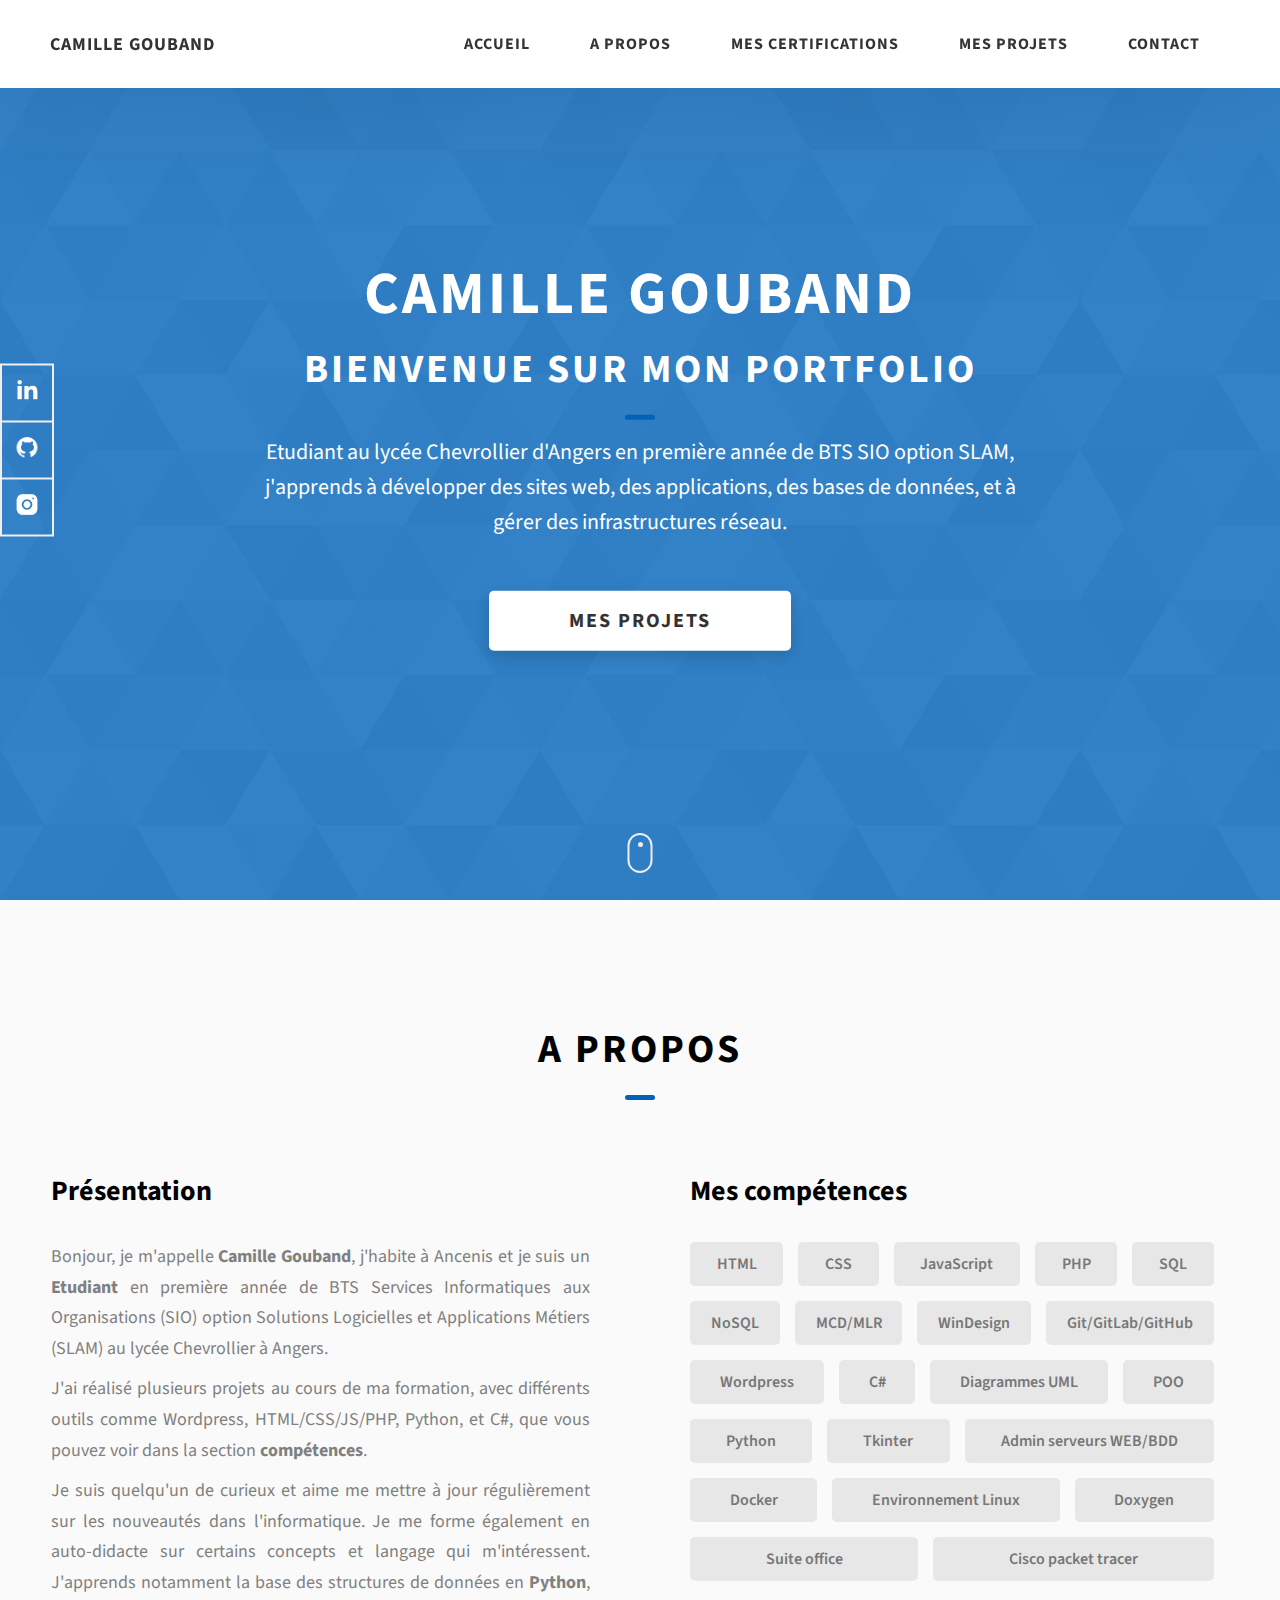
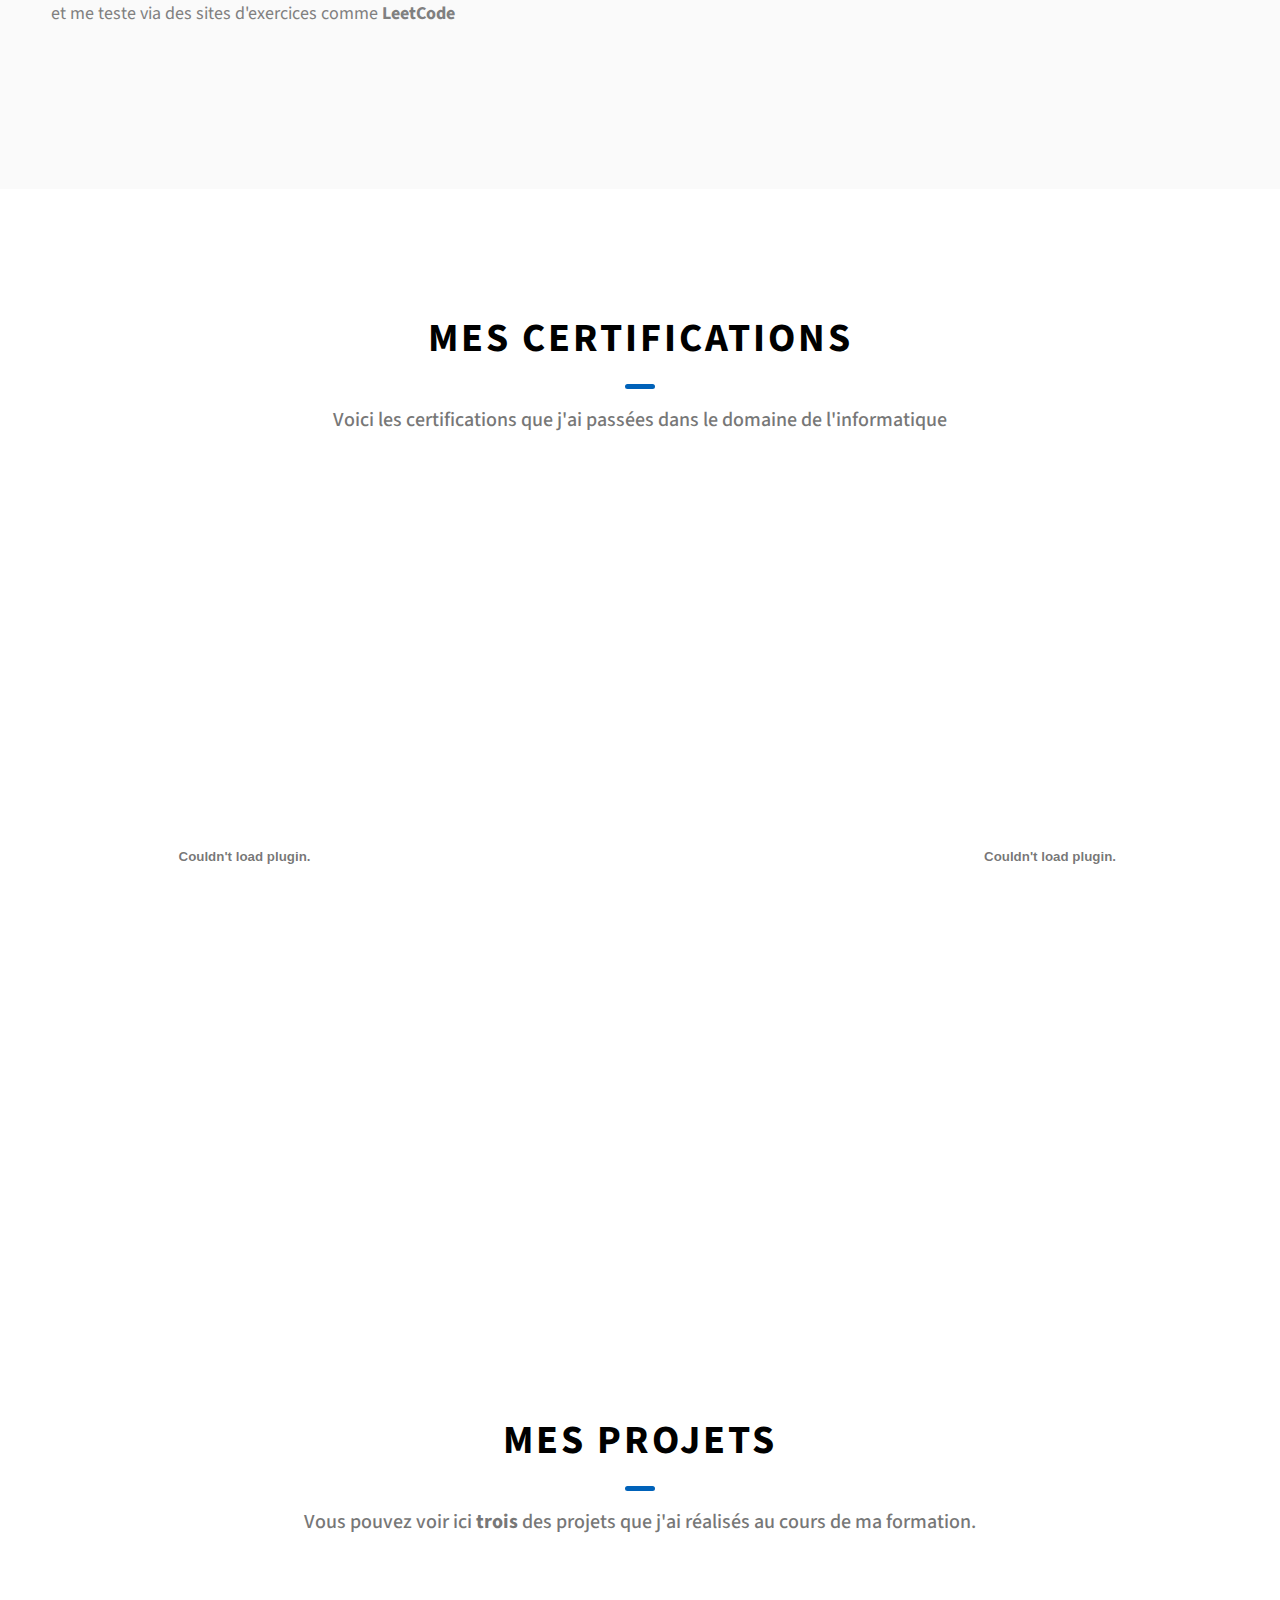
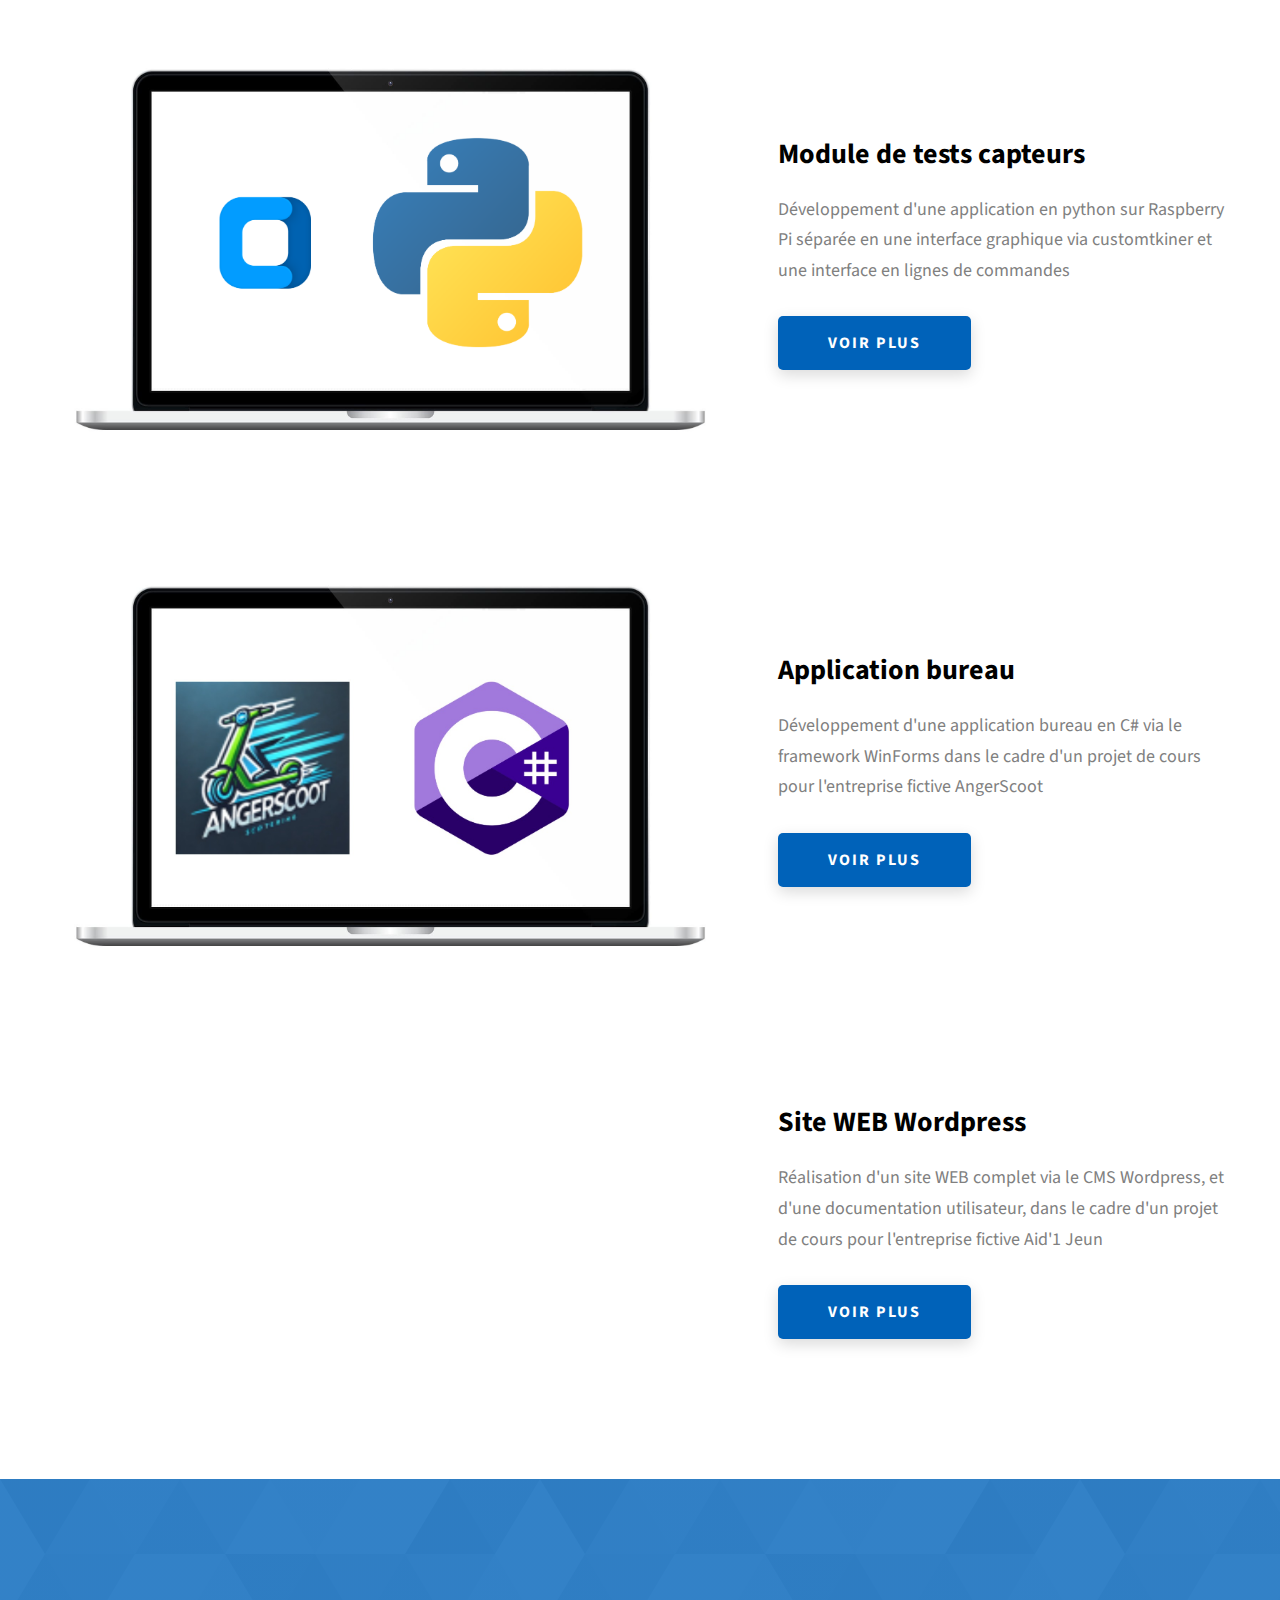
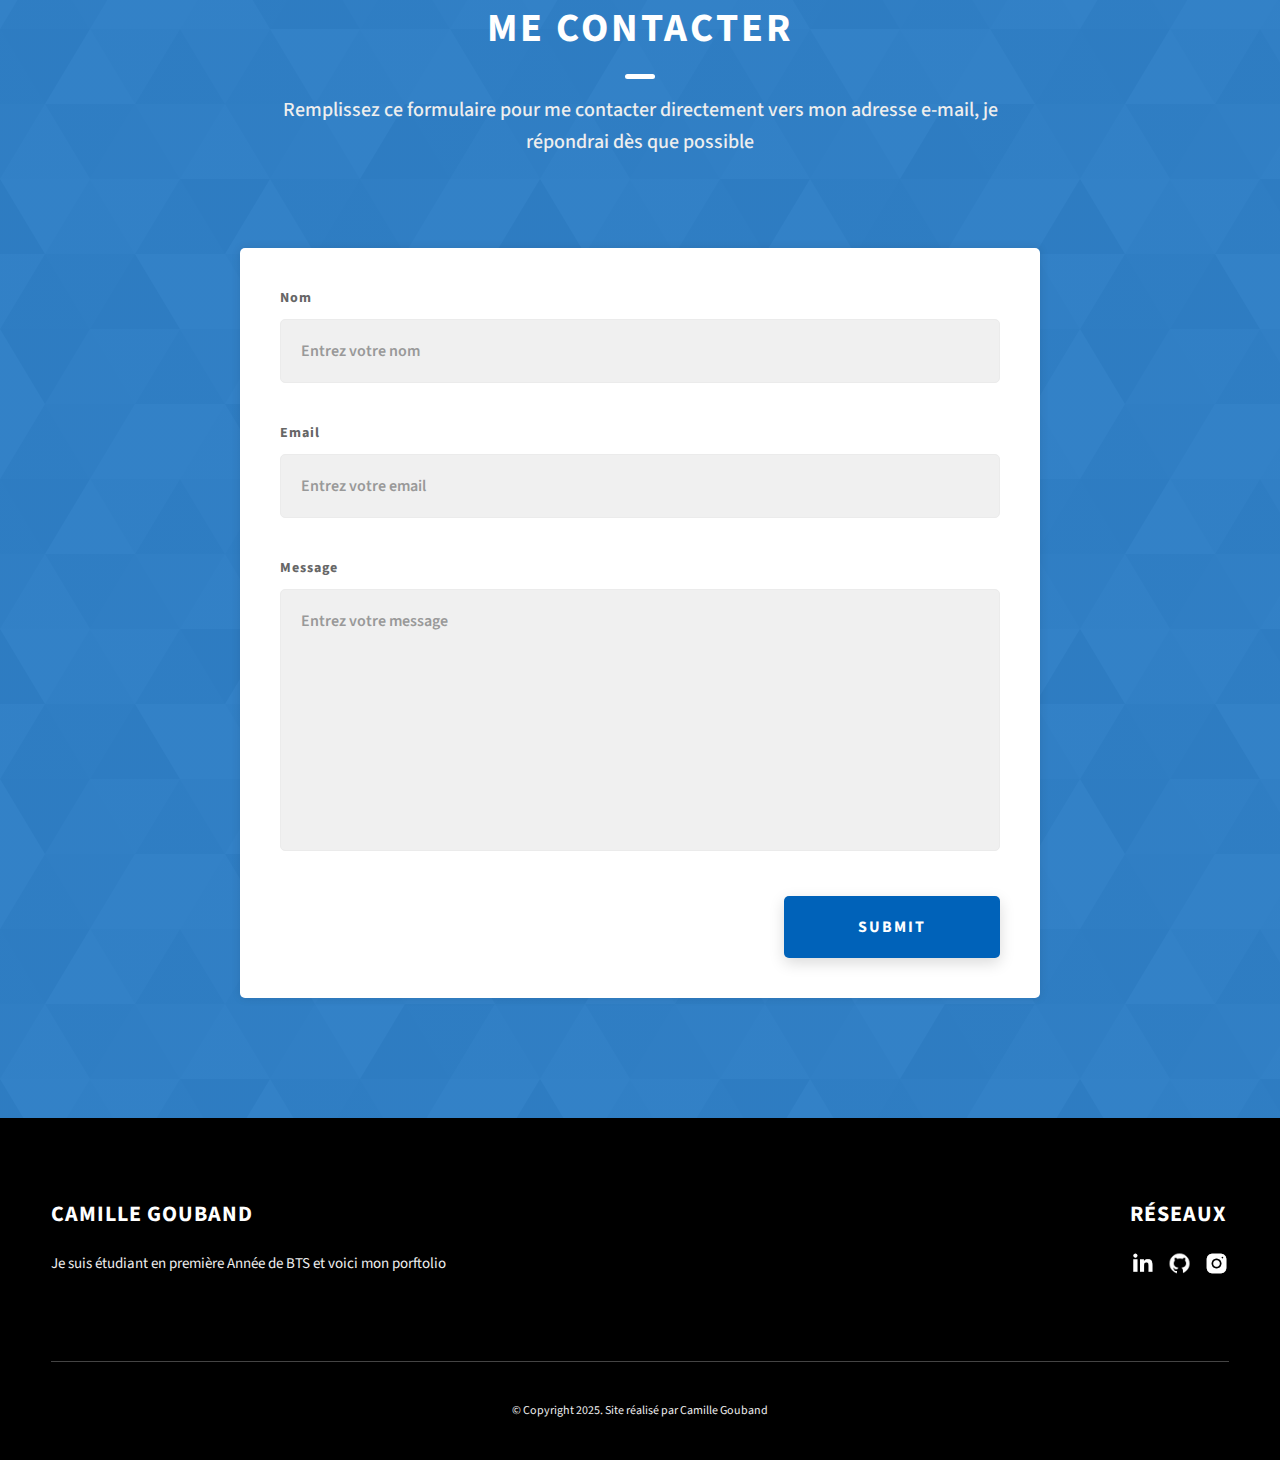
<file: index.html>
<!DOCTYPE html>
<html lang="en">
  <head>
    <meta charset="UTF-8" />
    <meta name="viewport" content="width=device-width, initial-scale=1.0" />
    <meta http-equiv="X-UA-Compatible" content="ie=edge" />
    <title>Mon portfolio</title>
    <meta name="Portfolio" content="Portfolio Camille GOUBAND" />

    <link rel="stylesheet" href="css/style.css" />

    <link rel="preconnect" href="https://fonts.googleapis.com" />
    <link rel="preconnect" href="https://fonts.gstatic.com" crossorigin />
    <link
      href="https://fonts.googleapis.com/css2?family=Source+Sans+Pro:wght@400;600;700;900&display=swap"
      rel="stylesheet"
    />
    <link rel="icon" href="assets/png/github-ico.png">
  </head>
  <body>
    <header class="header">
      <div class="header__content">
        <div class="header__logo-container">
          <span class="header__logo-sub">Camille GOUBAND</span>
        </div>
        <div class="header__main">
          <ul class="header__links">
            <li class="header__link-wrapper">
              <a href="./index.html" class="header__link"> Accueil </a>
            </li>
            <li class="header__link-wrapper">
              <a href="./index.html#about" class="header__link">A propos </a>
            </li>
            <li class="header__link-wrapper">
              <a href="./index.html#certificates" class="header__link">Mes certifications </a>
            </li>
            <li class="header__link-wrapper">
              <a href="./index.html#projects" class="header__link">
                Mes projets
              </a>
            </li>
            <li class="header__link-wrapper">
              <a href="./index.html#contact" class="header__link"> Contact </a>
            </li>
          </ul>
          <div class="header__main-ham-menu-cont">
            <img
              src="./assets/svg/ham-menu.svg"
              alt="hamburger menu"
              class="header__main-ham-menu"
            />
            <img
              src="./assets/svg/ham-menu-close.svg"
              alt="hamburger menu close"
              class="header__main-ham-menu-close d-none"
            />
          </div>
        </div>
      </div>
      <div class="header__sm-menu">
        <div class="header__sm-menu-content">
          <ul class="header__sm-menu-links">
            <li class="header__sm-menu-link">
              <a href="./index.html"> Accueil </a>
            </li>

            <li class="header__sm-menu-link">
              <a href="./index.html#about"> A propos </a>
            </li>

            <li class="header__sm-menu-link">
              <a href="./index.html#about"> A propos </a>
            </li>

            <li class="header__sm-menu-link">
              <a href="./index.html#projects"> Mes projets </a>
            </li>

            <li class="header__sm-menu-link">
              <a href="./index.html#contact"> Contact </a>
            </li>
          </ul>
        </div>
      </div>
    </header>
    <section class="home-hero">
      <div class="home-hero__content">
        <h1 class="heading-primary">Camille GOUBAND</h1>
        <h1 class="heading-sec__main">Bienvenue sur mon portfolio</h1>
        <div class="home-hero__info">
          <p class="text-primary">
            Etudiant au lycée Chevrollier d'Angers en première année de BTS SIO option
            SLAM, j'apprends à développer des sites web, des applications, des bases de
            données, et à gérer des infrastructures réseau.
          </p>
        </div>
        <div class="home-hero__cta">
          <a href="./#projects" class="btn btn--bg">Mes projets</a>
        </div>
      </div>
      <div class="home-hero__socials">
        <div class="home-hero__social">
          <a href="https://www.linkedin.com/in/camille-gouband-7a8b51265/" target="_blank" class="home-hero__social-icon-link">
            <img
              src="./assets/png/linkedin-ico.png"
              alt="icon"
              class="home-hero__social-icon"
            />
          </a>
        </div>
        <div class="home-hero__social">
          <a href="https://github.com/GEN9999Dev" class="home-hero__social-icon-link" target="_blank">
            <img
              src="./assets/png/github-ico.png"
              alt="icon"
              class="home-hero__social-icon"
            />
          </a>
        </div>
        <div class="home-hero__social">
          <a
            href="https://www.instagram.com/cxmille_gml/?hl=fr" target="_blank" class="home-hero__social-icon-link home-hero__social-icon-link--bd-none"
          >
            <img
              src="./assets/png/insta-ico.png"
              alt="icon"
              class="home-hero__social-icon"
            />
          </a>
        </div>
      </div>
      <div class="home-hero__mouse-scroll-cont">
        <div class="mouse"></div>
      </div>
    </section>
    <section id="about" class="about sec-pad">
      <div class="main-container">
        <h2 class="heading heading-sec heading-sec__mb-med">
          <span class="heading-sec__main">A propos</span>
        </h2>
        <div class="about__content">
          <div class="about__content-main">
            <h3 class="about__content-title">Présentation</h3>
            <div class="about__content-details">
              <p class="about__content-details-para">
                Bonjour, je m'appelle
                <strong>Camille Gouband</strong>, j'habite à Ancenis
                et je suis un <strong> Etudiant </strong> en première année de BTS
                Services Informatiques aux Organisations (SIO) option Solutions
                Logicielles et Applications Métiers (SLAM) au lycée Chevrollier
                à Angers.
              </p>
              <p class="about__content-details-para">
                J'ai réalisé plusieurs projets au cours de ma formation, avec différents
                outils comme Wordpress, HTML/CSS/JS/PHP, Python, et C#, que vous pouvez
                voir dans la section <strong>compétences</strong>.
              </p>
              <p class="about__content-details-para">
                Je suis quelqu'un de curieux et aime me mettre à jour régulièrement
                sur les nouveautés dans l'informatique. Je me forme également en
                auto-didacte sur certains concepts et langage qui m'intéressent.
                J'apprends notamment la base des structures de données en <strong>Python</strong>,
                et me teste via des sites d'exercices comme <strong><a target=_blank href="https://leetcode.com">LeetCode</a></strong>
              </p>
            </div>
          </div>
          <div class="about__content-skills">
            <h3 class="about__content-title">Mes compétences</h3>
            <div class="skills">
              <div class="skills__skill">HTML</div>
              <div class="skills__skill">CSS</div>
              <div class="skills__skill">JavaScript</div>
              <div class="skills__skill">PHP</div>
              <div class="skills__skill">SQL</div>
              <div class="skills__skill">NoSQL</div>
              <div class="skills__skill">MCD/MLR</div>
              <div class="skills__skill">WinDesign</div>
              <div class="skills__skill">Git/GitLab/GitHub</div>
              <div class="skills__skill">Wordpress</div>
              <div class="skills__skill">C#</div>
              <div class="skills__skill">Diagrammes UML</div>
              <div class="skills__skill">POO</div>
              <div class="skills__skill">Python</div>
              <div class="skills__skill">Tkinter</div>
              <div class="skills__skill">Admin serveurs WEB/BDD</div>
              <div class="skills__skill">Docker</div>
              <div class="skills__skill">Environnement Linux</div>
              <div class="skills__skill">Doxygen</div>
              <div class="skills__skill">Suite office</div>
              <div class="skills__skill">Cisco packet tracer</div>
            </div>
          </div>
        </div>
      </div>
    </section>
    <section id="certificates" class="projects sec-pad">
      <div class="main-container">
        <h2 class="heading heading-sec heading-sec__mb-bg">
          <span class="heading-sec__main">Mes certifications</span>
          <span class="heading-sec__sub">
            Voici les certifications que j'ai passées dans le domaine de l'informatique
          </span>
        </h2>
      </div>
      <div class="main-container" id=certificates__content>
        <div id="certificates__frame">
          <div class="certificates__pdf_viewer">
            <embed src="assets/pdf/certification_cisco_IT_essentials.pdf" width="800px" height="600px"/>
          </div>
          <div class="certificates__pdf_viewer">
            <embed src="assets/pdf/certification_secnum.pdf" width="771" height="600" />
          </div>
        </div>
      </div>
    </section>
    <section id="projects" class="projects sec-pad">
      <div class="main-container">
        <h2 class="heading heading-sec heading-sec__mb-bg">
          <span class="heading-sec__main">Mes projets</span>
          <span class="heading-sec__sub">
            Vous pouvez voir ici <strong>trois</strong> des projets que j'ai réalisés au cours
            de ma formation.
          </span>
        </h2>

        <div class="projects__content">
          <div class="projects__row">
            <div class="projects__row-img-cont">
              <img
                src="./assets/png/project-1-example.png"
                alt="Software Screenshot"
                class="projects__row-img"
                loading="lazy"
              />
            </div>
            <div class="projects__row-content">
              <h3 class="projects__row-content-title">Module de tests capteurs</h3>
              <p class="projects__row-content-desc">
                Développement d'une application en python sur Raspberry Pi
                séparée en une interface graphique via customtkiner et une
                interface en lignes de commandes
              </p>
              <a
                href="./project-1.html"
                class="btn btn--med btn--theme dynamicBgClr"
                >Voir plus</a
              >
            </div>
          </div>
          <div class="projects__row">
            <div class="projects__row-img-cont">
              <img
                src="./assets/png/project-2-example.png"
                alt="Software Screenshot"
                class="projects__row-img"
                loading="lazy"
              />
            </div>
            <div class="projects__row-content">
              <h3 class="projects__row-content-title">Application bureau</h3>
              <p class="projects__row-content-desc">
                Développement d'une application bureau en C# via le framework
                WinForms dans le cadre d'un projet de cours pour l'entreprise
                fictive AngerScoot
              </p>
              <a
                href="./project-2.html"
                class="btn btn--med btn--theme dynamicBgClr"
                >Voir plus</a
              >
            </div>
          </div>
          <div class="projects__row">
            <div class="projects__row-img-cont">
              <img
                src="./assets/png/project-3-example.png"
                alt="Software Screenshot"
                class="projects__row-img"
                loading="lazy"
              />
            </div>
            <div class="projects__row-content">
              <h3 class="projects__row-content-title">Site WEB Wordpress</h3>
              <p class="projects__row-content-desc">
                Réalisation d'un site WEB complet via le CMS Wordpress,
                et d'une documentation utilisateur, dans le cadre d'un
                projet de cours pour l'entreprise fictive Aid'1 Jeun
              </p>
              <a
                href="./project-3.html"
                class="btn btn--med btn--theme dynamicBgClr"
                >Voir plus</a
              >
            </div>
          </div>
        </div>
      </div>
    </section>
    <section id="contact" class="contact sec-pad dynamicBg">
      <div class="main-container">
        <h2 class="heading heading-sec heading-sec__mb-med">
          <span class="heading-sec__main heading-sec__main--lt">Me contacter</span>
          <span class="heading-sec__sub heading-sec__sub--lt">
            Remplissez ce formulaire pour me contacter directement vers
            mon adresse e-mail, je répondrai dès que possible
          </span>
        </h2>
        <div class="contact__form-container">
          <form action="https://formspree.io/f/mvgrwvyp" method="POST">
            <div class="contact__form-field">
              <label class="contact__form-label" for="name">Nom</label>
              <input
                      required
                      placeholder="Entrez votre nom"
                      type="text"
                      class="contact__form-input"
                      name="name"
                      id="name"
              />
            </div>
            <div class="contact__form-field">
              <label class="contact__form-label" for="email">Email</label>
              <input
                      required
                      placeholder="Entrez votre email"
                      type="text"
                      class="contact__form-input"
                      name="email"
                      id="email"
              />
            </div>
            <div class="contact__form-field">
              <label class="contact__form-label" for="message">Message</label>
              <textarea
                      required
                      cols="30"
                      rows="10"
                      class="contact__form-input"
                      placeholder="Entrez votre message"
                      name="message"
                      id="message"
              ></textarea>
            </div>
            <button type="submit" class="btn btn--theme contact__btn">
              Submit
            </button>
          </form>
        </div>
      </div>
    </section>
    <footer class="main-footer">
      <div class="main-container">
        <div class="main-footer__upper">
          <div class="main-footer__row main-footer__row-1">
            <h2 class="heading heading-sm main-footer__heading-sm">
              <span>Réseaux</span>
            </h2>
            <div class="main-footer__social-cont">
              <a target="_blank" rel="noreferrer" href="https://www.linkedin.com/in/camille-gouband-7a8b51265/">
                <img
                  class="main-footer__icon"
                  src="./assets/png/linkedin-ico.png"
                  alt="icon"
                />
              </a>
              <a target="_blank" rel="noreferrer" href="https://github.com/GEN9999Dev">
                <img
                  class="main-footer__icon"
                  src="./assets/png/github-ico.png"
                  alt="icon"
                />
              </a>
              <a target="_blank" rel="noreferrer" href="https://www.instagram.com/cxmille_gml/?hl=fr">
                <img
                  class="main-footer__icon main-footer__icon--mr-none"
                  src="./assets/png/insta-ico.png"
                  alt="icon"
                />
              </a>
            </div>
          </div>
          <div class="main-footer__row main-footer__row-2">
            <h4 class="heading heading-sm text-lt">Camille Gouband</h4>
            <p class="main-footer__short-desc">
              Je suis étudiant en première Année de BTS et voici mon porftolio
            </p>
          </div>
        </div>

        <div class="main-footer__lower">
          &copy; Copyright 2025. Site réalisé par Camille Gouband
        </div>
      </div>
    </footer>

    <script src="./index.js"></script>
  </body>
</html>
</file>
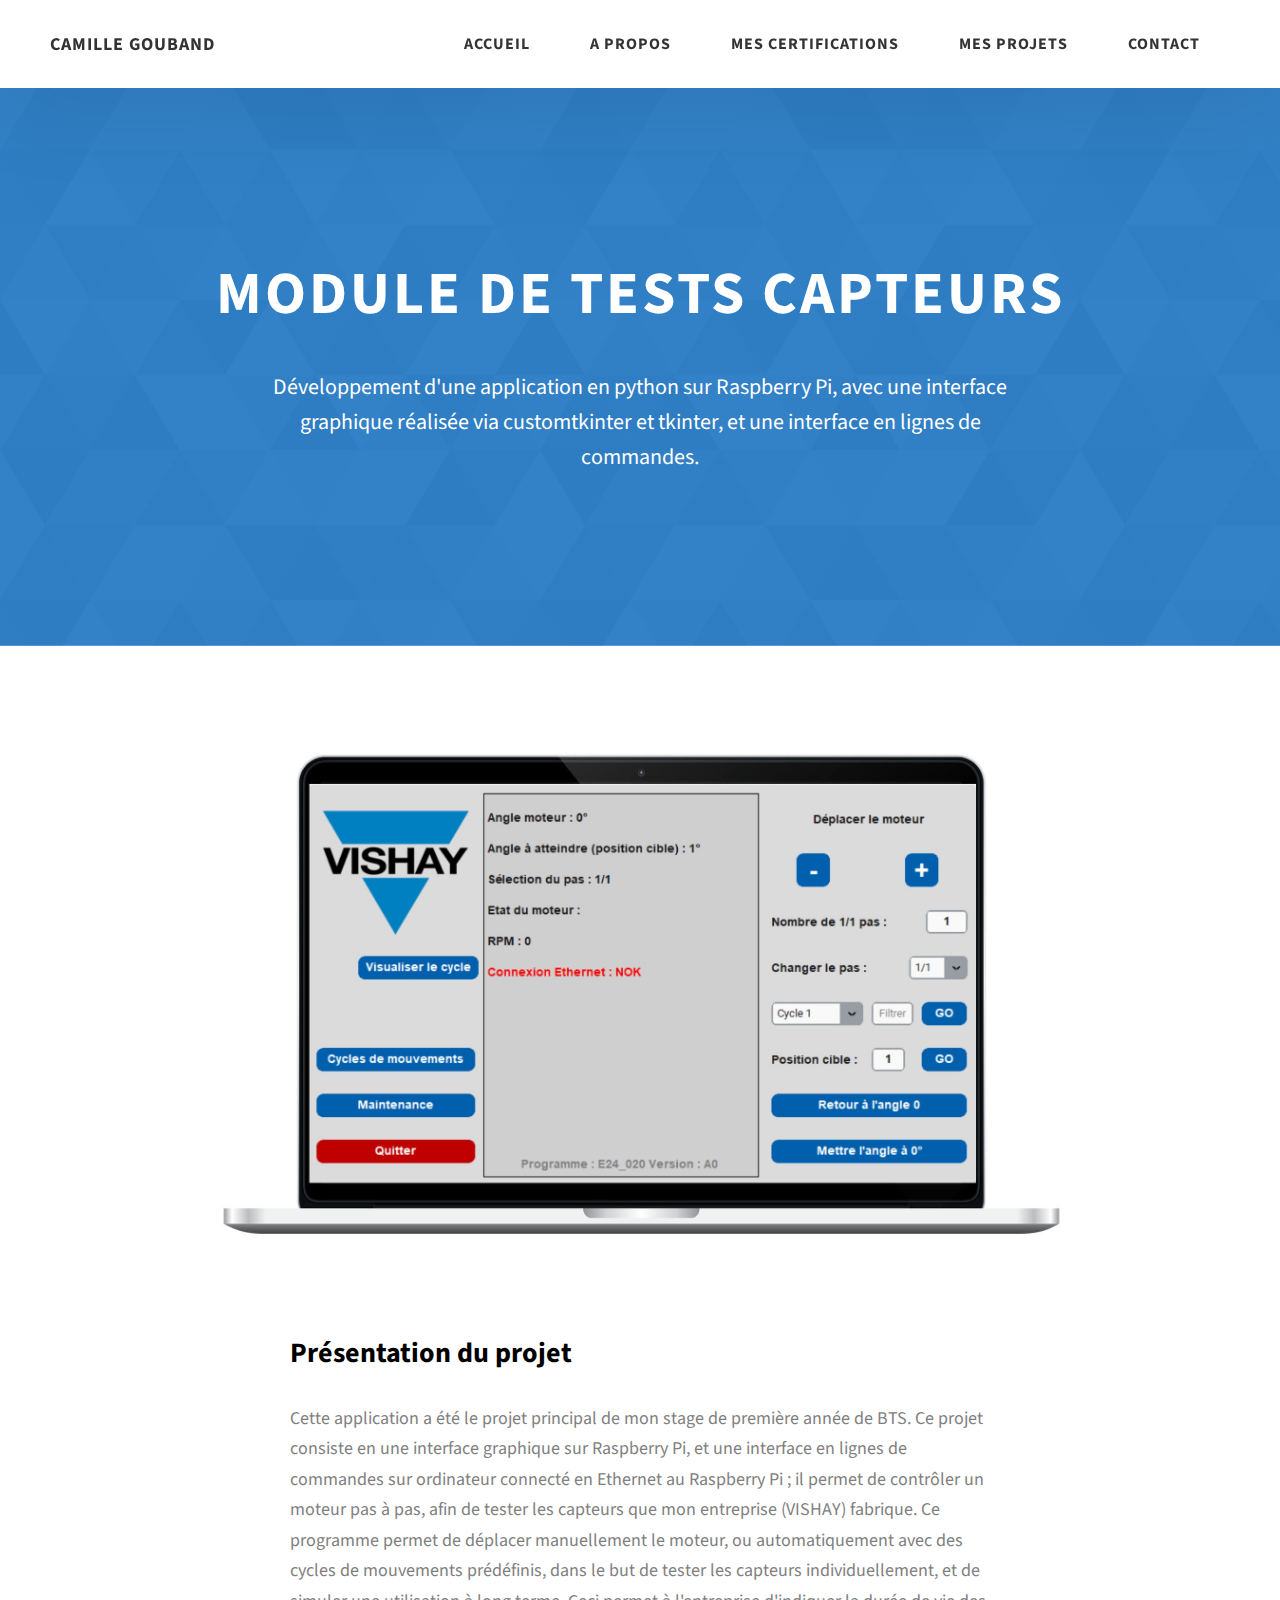
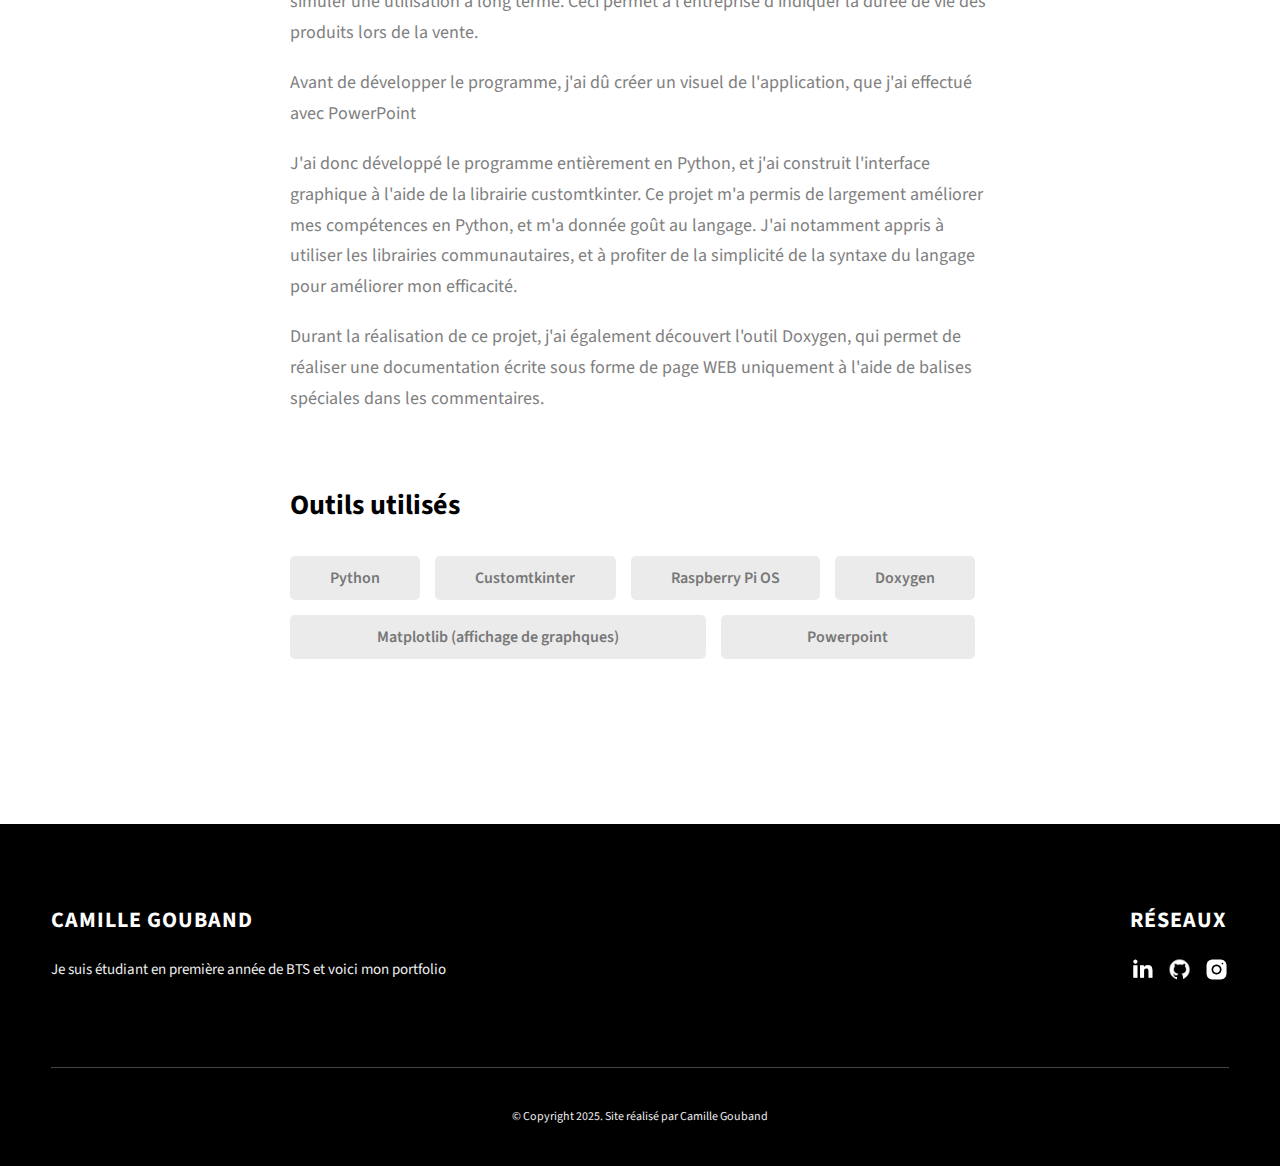
<file: project-1.html>
<!DOCTYPE html>
<html lang="en">
  <head>
    <meta charset="UTF-8" />
    <meta name="viewport" content="width=device-width, initial-scale=1.0" />
    <meta http-equiv="X-UA-Compatible" content="ie=edge" />
    <title>Présentaton projet</title>
    <meta name="description" content="Case study page of Project" />

    <link rel="stylesheet" href="css/style.css" />

    <link rel="preconnect" href="https://fonts.googleapis.com" />
    <link rel="preconnect" href="https://fonts.gstatic.com" crossorigin />
    <link
      href="https://fonts.googleapis.com/css2?family=Source+Sans+Pro:wght@400;600;700;900&display=swap"
      rel="stylesheet"
    />
  </head>
  <body>
  <header class="header">
    <div class="header__content">
      <div class="header__logo-container">
        <span class="header__logo-sub">Camille Gouband</span>
      </div>
      <div class="header__main">
        <ul class="header__links">
          <li class="header__link-wrapper">
            <a href="./index.html" class="header__link"> Accueil </a>
          </li>
          <li class="header__link-wrapper">
            <a href="./index.html#about" class="header__link">A propos </a>
          </li>
          <li class="header__link-wrapper">
            <a href="./index.html#certificates" class="header__link">Mes certifications </a>
          </li>
          <li class="header__link-wrapper">
            <a href="./index.html#projects" class="header__link">
              Mes projets
            </a>
          </li>
          <li class="header__link-wrapper">
            <a href="./index.html#contact" class="header__link"> Contact </a>
          </li>
        </ul>
        <div class="header__main-ham-menu-cont">
          <img
                  src="./assets/svg/ham-menu.svg"
                  alt="hamburger menu"
                  class="header__main-ham-menu"
          />
          <img
                  src="./assets/svg/ham-menu-close.svg"
                  alt="hamburger menu close"
                  class="header__main-ham-menu-close d-none"
          />
        </div>
      </div>
    </div>
    <div class="header__sm-menu">
      <div class="header__sm-menu-content">
        <ul class="header__sm-menu-links">
          <li class="header__sm-menu-link">
            <a href="./index.html"> Accueil </a>
          </li>

          <li class="header__sm-menu-link">
            <a href="./index.html#about"> A propos </a>
          </li>

          <li class="header__sm-menu-link">
            <a href="./index.html#about"> A propos </a>
          </li>

          <li class="header__sm-menu-link">
            <a href="./index.html#projects"> Mes projets </a>
          </li>

          <li class="header__sm-menu-link">
            <a href="./index.html#contact"> Contact </a>
          </li>
        </ul>
      </div>
    </div>
  </header>
    <section class="project-cs-hero">
      <div class="project-cs-hero__content">
        <h1 class="heading-primary">Module de tests capteurs</h1>
        <div class="project-cs-hero__info">
          <p class="text-primary">
            Développement d'une application en python sur Raspberry Pi,
            avec une interface graphique réalisée via customtkinter et tkinter,
            et une interface en lignes de commandes.
          </p>
        </div>
      </div>
    </section>
    <section class="project-details">
      <div class="main-container">
        <div class="project-details__content">
          <div class="project-details__showcase-img-cont">
            <img
              src="./assets/jpeg/project-1-preview.JPG"
              alt="Project Image"
              class="project-details__showcase-img"
            />
          </div>
          <div class="project-details__content-main">
            <div class="project-details__desc">
              <h3 class="project-details__content-title">Présentation du projet</h3>
              <p class="project-details__desc-para">
                Cette application a été le projet principal de mon stage de première
                année de BTS. Ce projet consiste en une interface graphique sur Raspberry Pi,
                et une interface en lignes de commandes sur ordinateur connecté en Ethernet au
                Raspberry Pi ; il permet de contrôler un moteur pas à pas, afin de tester les capteurs
                que mon entreprise (VISHAY) fabrique. Ce programme permet de déplacer
                manuellement le moteur, ou automatiquement avec des cycles de mouvements
                prédéfinis, dans le but de tester les capteurs individuellement,
                et de simuler une utilisation à long terme. Ceci permet à l'entreprise d'indiquer
                la durée de vie des produits lors de la vente.
              </p>
              <p class="project-details__desc-para">
                Avant de développer le programme, j'ai dû créer un visuel de l'application,
                que j'ai effectué avec PowerPoint
              </p>
              <p class="project-details__desc-para">
                J'ai donc développé le programme entièrement en Python, et j'ai construit l'interface
                graphique à l'aide de la librairie customtkinter. Ce projet m'a permis de largement
                améliorer mes compétences en Python, et m'a donnée goût au langage. J'ai notamment
                appris à utiliser les librairies communautaires, et à profiter de la simplicité de la syntaxe
                du langage pour améliorer mon efficacité.
              </p>
              <p class="project-details__desc-para">
                Durant la réalisation de ce projet, j'ai également découvert l'outil Doxygen, qui
                permet de réaliser une documentation écrite sous forme de page WEB uniquement à l'aide
                de balises spéciales dans les commentaires.
              </p>
            </div>
            <div class="project-details__tools-used">
              <h3 class="project-details__content-title">Outils utilisés</h3>
              <div class="skills">
                <div class="skills__skill">Python</div>
                <div class="skills__skill">Customtkinter</div>
                <div class="skills__skill">Raspberry Pi OS</div>
                <div class="skills__skill">Doxygen</div>
                <div class="skills__skill">Matplotlib (affichage de graphques)</div>
                <div class="skills__skill">Powerpoint</div>
              </div>
            </div>
          </div>
        </div>
      </div>
    </section>
    <footer class="main-footer">
      <div class="main-container">
        <div class="main-footer__upper">
          <div class="main-footer__row main-footer__row-1">
            <h2 class="heading heading-sm main-footer__heading-sm">
              <span>Réseaux</span>
            </h2>
            <div class="main-footer__social-cont">
              <a target="_blank" rel="noreferrer" href="https://www.linkedin.com/in/camille-gouband-7a8b51265/">
                <img
                        class="main-footer__icon"
                        src="./assets/png/linkedin-ico.png"
                        alt="icon"
                />
              </a>
              <a target="_blank" rel="noreferrer" href="https://github.com/GEN9999Dev">
                <img
                        class="main-footer__icon"
                        src="./assets/png/github-ico.png"
                        alt="icon"
                />
              </a>
              <a target="_blank" rel="noreferrer" href="https://www.instagram.com/cxmille_gml/?hl=fr">
                <img
                        class="main-footer__icon main-footer__icon--mr-none"
                        src="./assets/png/insta-ico.png"
                        alt="icon"
                />
              </a>
            </div>
          </div>
          <div class="main-footer__row main-footer__row-2">
            <h4 class="heading heading-sm text-lt">Camille Gouband</h4>
            <p class="main-footer__short-desc">
              Je suis étudiant en première année de BTS et voici mon portfolio
            </p>
          </div>
        </div>

        <div class="main-footer__lower">
          &copy; Copyright 2025. Site réalisé par Camille Gouband
        </div>
      </div>
    </footer>
    <script src="./index.js"></script>
  </body>
</html>
</file>
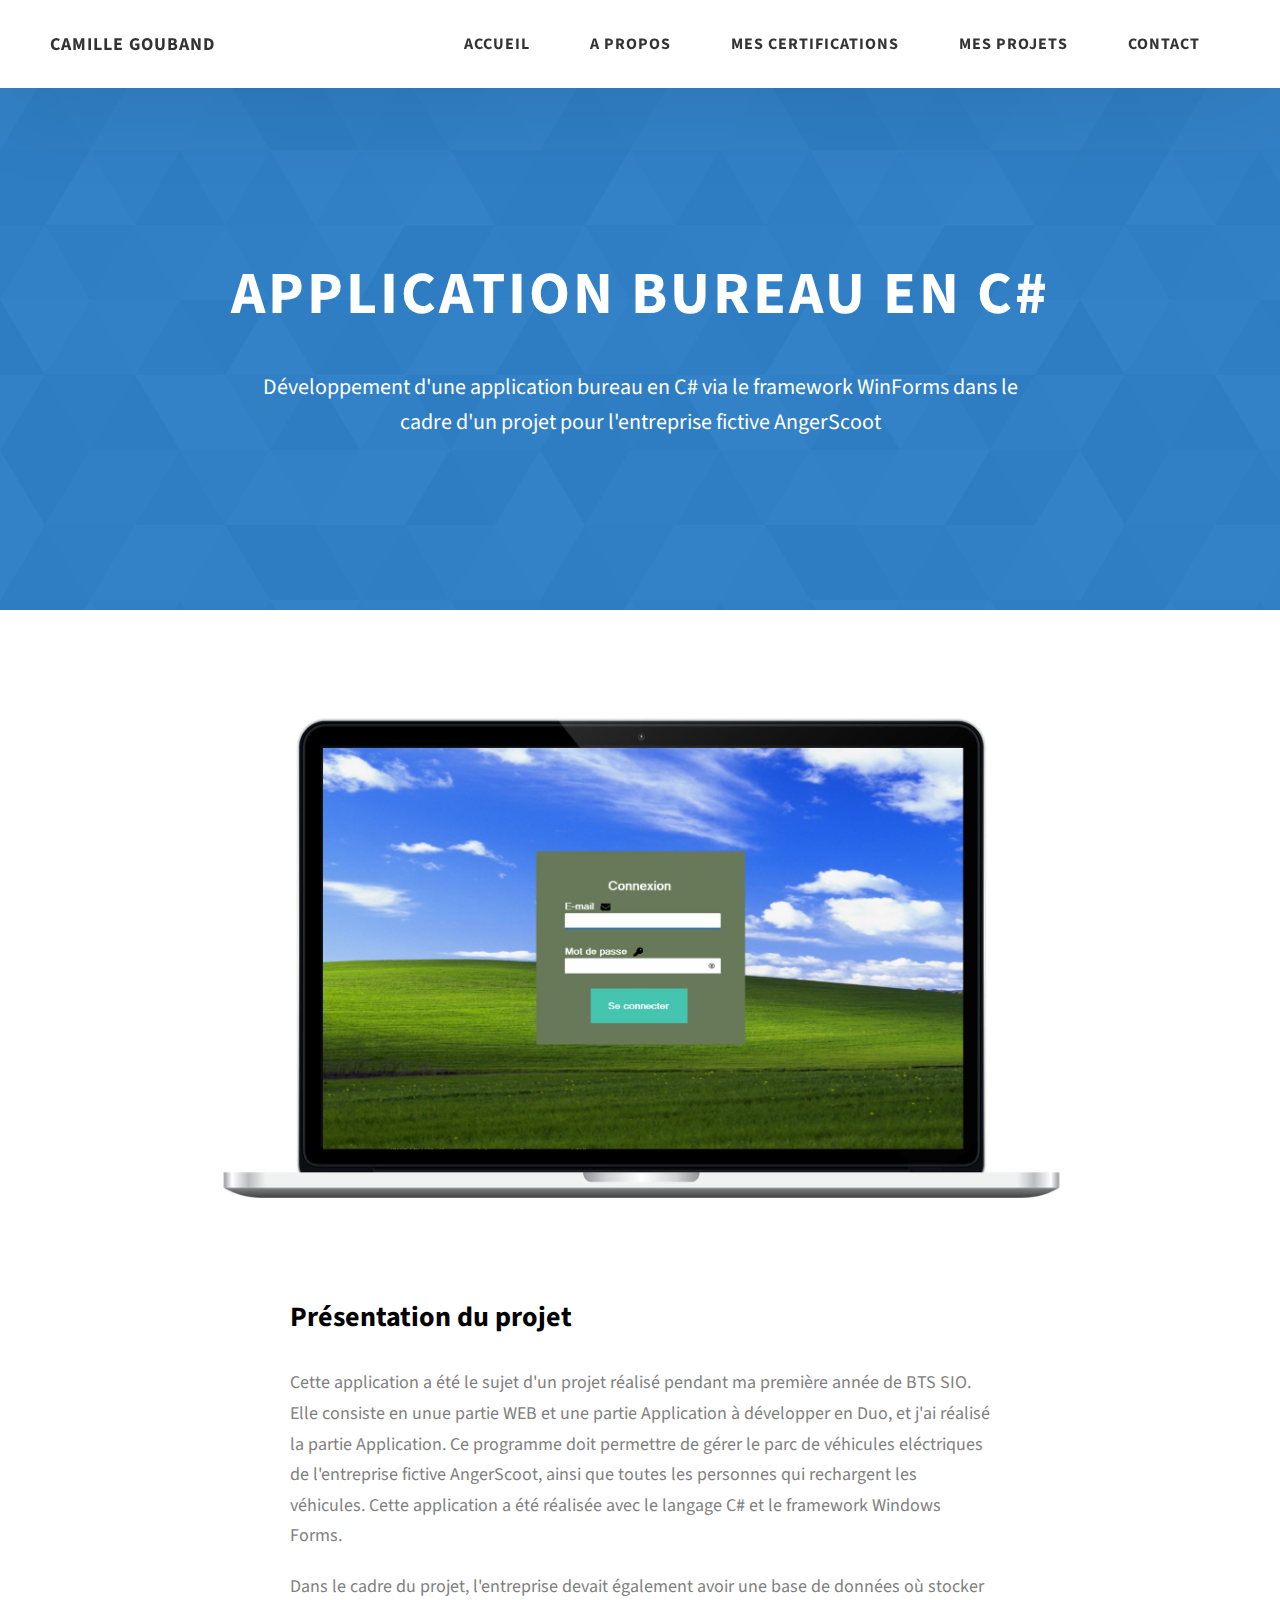
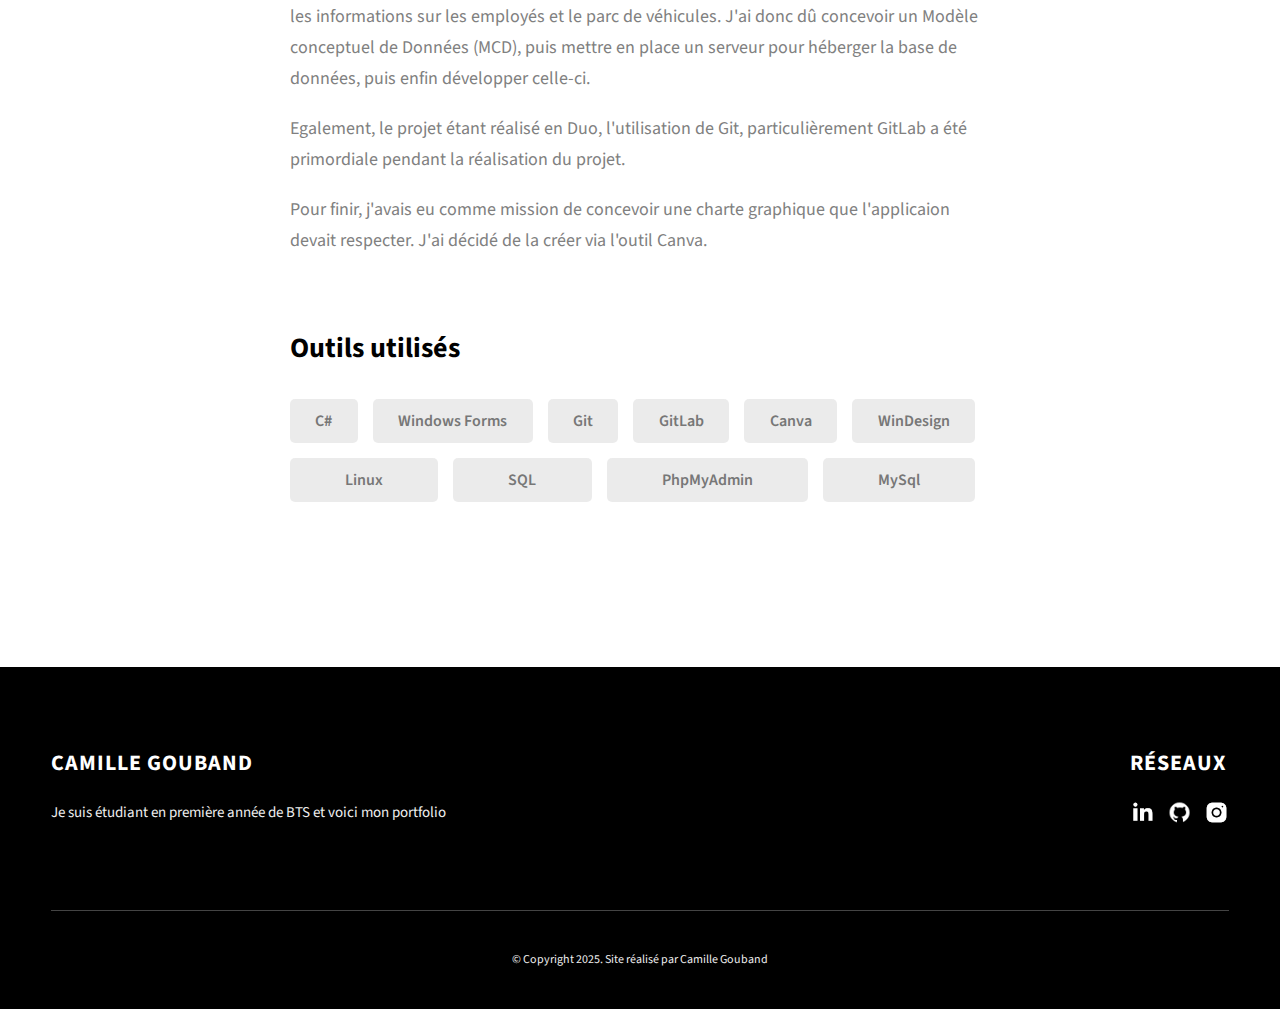
<file: project-2.html>
<!DOCTYPE html>
<html lang="en">
<head>
  <meta charset="UTF-8" />
  <meta name="viewport" content="width=device-width, initial-scale=1.0" />
  <meta http-equiv="X-UA-Compatible" content="ie=edge" />
  <title>Présentation projet</title>
  <meta name="description" content="Case study page of Project" />

  <link rel="stylesheet" href="css/style.css" />

  <link rel="preconnect" href="https://fonts.googleapis.com" />
  <link rel="preconnect" href="https://fonts.gstatic.com" crossorigin />
  <link
          href="https://fonts.googleapis.com/css2?family=Source+Sans+Pro:wght@400;600;700;900&display=swap"
          rel="stylesheet"
  />
</head>
<body>
<header class="header">
  <div class="header__content">
    <div class="header__logo-container">
      <span class="header__logo-sub">Camille Gouband</span>
    </div>
    <div class="header__main">
      <ul class="header__links">
        <li class="header__link-wrapper">
          <a href="./index.html" class="header__link"> Accueil </a>
        </li>
        <li class="header__link-wrapper">
          <a href="./index.html#about" class="header__link">A propos </a>
        </li>
        <li class="header__link-wrapper">
          <a href="./index.html#certificates" class="header__link">Mes certifications </a>
        </li>
        <li class="header__link-wrapper">
          <a href="./index.html#projects" class="header__link">
            Mes projets
          </a>
        </li>
        <li class="header__link-wrapper">
          <a href="./index.html#contact" class="header__link"> Contact </a>
        </li>
      </ul>
      <div class="header__main-ham-menu-cont">
        <img
                src="./assets/svg/ham-menu.svg"
                alt="hamburger menu"
                class="header__main-ham-menu"
        />
        <img
                src="./assets/svg/ham-menu-close.svg"
                alt="hamburger menu close"
                class="header__main-ham-menu-close d-none"
        />
      </div>
    </div>
  </div>
  <div class="header__sm-menu">
    <div class="header__sm-menu-content">
      <ul class="header__sm-menu-links">
        <li class="header__sm-menu-link">
          <a href="./index.html"> Accueil </a>
        </li>

        <li class="header__sm-menu-link">
          <a href="./index.html#about"> A propos </a>
        </li>

        <li class="header__sm-menu-link">
          <a href="./index.html#about"> A propos </a>
        </li>

        <li class="header__sm-menu-link">
          <a href="./index.html#projects"> Mes projets </a>
        </li>

        <li class="header__sm-menu-link">
          <a href="./index.html#contact"> Contact </a>
        </li>
      </ul>
    </div>
  </div>
</header>
<section class="project-cs-hero">
  <div class="project-cs-hero__content">
    <h1 class="heading-primary">Application bureau en C#</h1>
    <div class="project-cs-hero__info">
      <p class="text-primary">
        Développement d'une application bureau en C# via le
        framework WinForms dans le cadre d'un projet pour
        l'entreprise fictive AngerScoot
      </p>
    </div>
  </div>
</section>
<section class="project-details">
  <div class="main-container">
    <div class="project-details__content">
      <div class="project-details__showcase-img-cont">
        <img
                src="./assets/jpeg/project-2-preview.JPG"
                alt="Project Image"
                class="project-details__showcase-img"
        />
      </div>
      <div class="project-details__content-main">
        <div class="project-details__desc">
          <h3 class="project-details__content-title">Présentation du projet</h3>
          <p class="project-details__desc-para">
            Cette application a été le sujet d'un projet réalisé pendant ma
            première année de BTS SIO. Elle consiste en unue partie WEB et
            une partie Application à développer en Duo, et j'ai réalisé la
            partie Application. Ce programme doit permettre de gérer le parc
            de véhicules eléctriques de l'entreprise fictive AngerScoot, ainsi
            que toutes les personnes qui rechargent les véhicules.
            Cette application a été réalisée avec le langage C# et le framework
            Windows Forms.
          </p>
          <p class="project-details__desc-para">
            Dans le cadre du projet, l'entreprise devait également avoir une
            base de données où stocker les informations sur les employés et
            le parc de véhicules. J'ai donc dû concevoir un Modèle conceptuel
            de Données (MCD), puis mettre en place un serveur pour héberger
            la base de données, puis enfin développer celle-ci.
          </p>
          <p class="project-details__desc-para">
            Egalement, le projet étant réalisé en Duo, l'utilisation de Git,
            particulièrement GitLab a été primordiale pendant la réalisation
            du projet.
          </p>
          <p class="project-details__desc-para">
            Pour finir, j'avais eu comme mission de concevoir une charte graphique
            que l'applicaion devait respecter. J'ai décidé de la créer via
            l'outil Canva.
          </p>
        </div>
        <div class="project-details__tools-used">
          <h3 class="project-details__content-title">Outils utilisés</h3>
          <div class="skills">
            <div class="skills__skill">C#</div>
            <div class="skills__skill">Windows Forms</div>
            <div class="skills__skill">Git</div>
            <div class="skills__skill">GitLab</div>
            <div class="skills__skill">Canva</div>
            <div class="skills__skill">WinDesign</div>
            <div class="skills__skill">Linux</div>
            <div class="skills__skill">SQL</div>
            <div class="skills__skill">PhpMyAdmin</div>
            <div class="skills__skill">MySql</div>
          </div>
        </div>
      </div>
    </div>
  </div>
</section>
<footer class="main-footer">
  <div class="main-container">
    <div class="main-footer__upper">
      <div class="main-footer__row main-footer__row-1">
        <h2 class="heading heading-sm main-footer__heading-sm">
          <span>Réseaux</span>
        </h2>
        <div class="main-footer__social-cont">
          <a target="_blank" rel="noreferrer" href="https://www.linkedin.com/in/camille-gouband-7a8b51265/">
            <img
                    class="main-footer__icon"
                    src="./assets/png/linkedin-ico.png"
                    alt="icon"
            />
          </a>
          <a target="_blank" rel="noreferrer" href="https://github.com/GEN9999Dev">
            <img
                    class="main-footer__icon"
                    src="./assets/png/github-ico.png"
                    alt="icon"
            />
          </a>
          <a target="_blank" rel="noreferrer" href="https://www.instagram.com/cxmille_gml/?hl=fr">
            <img
                    class="main-footer__icon main-footer__icon--mr-none"
                    src="./assets/png/insta-ico.png"
                    alt="icon"
            />
          </a>
        </div>
      </div>
      <div class="main-footer__row main-footer__row-2">
        <h4 class="heading heading-sm text-lt">Camille Gouband</h4>
        <p class="main-footer__short-desc">
          Je suis étudiant en première année de BTS et voici mon portfolio
        </p>
      </div>
    </div>

    <div class="main-footer__lower">
      &copy; Copyright 2025. Site réalisé par Camille Gouband
    </div>
  </div>
</footer>
<script src="./index.js"></script>
</body>
</html>
</file>
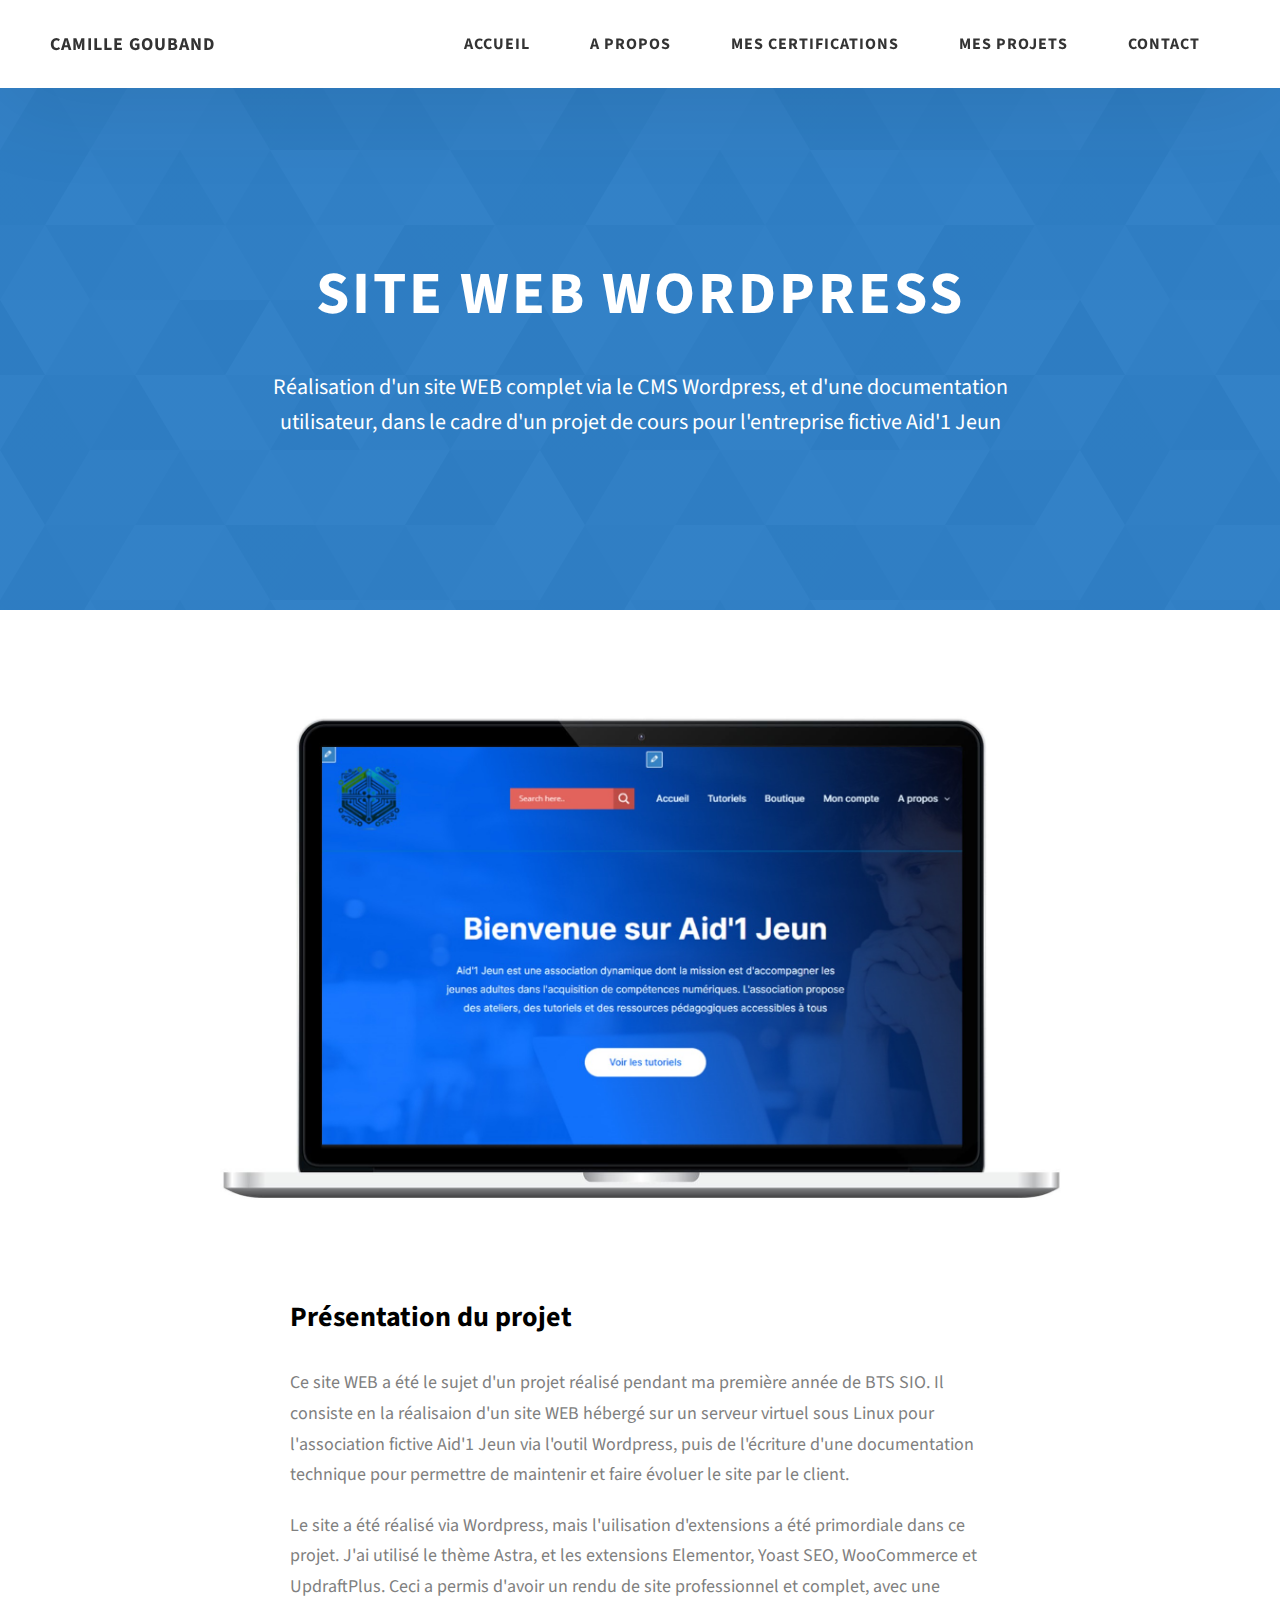
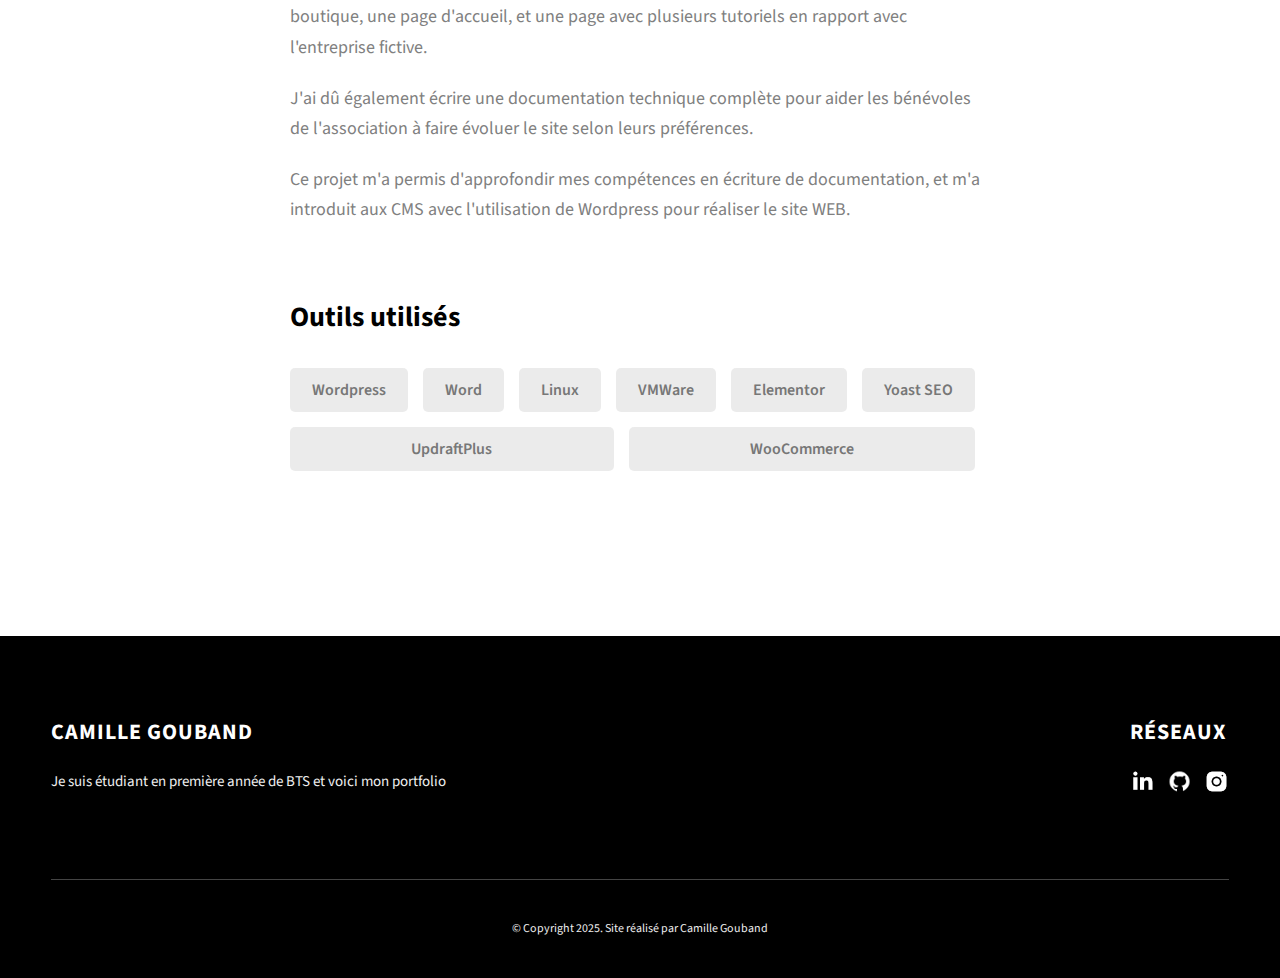
<file: project-3.html>
<!DOCTYPE html>
<html lang="en">
<head>
  <meta charset="UTF-8" />
  <meta name="viewport" content="width=device-width, initial-scale=1.0" />
  <meta http-equiv="X-UA-Compatible" content="ie=edge" />
  <title>Présentation projet</title>
  <meta name="description" content="Case study page of Project" />

  <link rel="stylesheet" href="css/style.css" />

  <link rel="preconnect" href="https://fonts.googleapis.com" />
  <link rel="preconnect" href="https://fonts.gstatic.com" crossorigin />
  <link
          href="https://fonts.googleapis.com/css2?family=Source+Sans+Pro:wght@400;600;700;900&display=swap"
          rel="stylesheet"
  />
</head>
<body>
<header class="header">
  <div class="header__content">
    <div class="header__logo-container">
      <span class="header__logo-sub">Camille Gouband</span>
    </div>
    <div class="header__main">
      <ul class="header__links">
        <li class="header__link-wrapper">
          <a href="./index.html" class="header__link"> Accueil </a>
        </li>
        <li class="header__link-wrapper">
          <a href="./index.html#about" class="header__link">A propos </a>
        </li>
        <li class="header__link-wrapper">
          <a href="./index.html#certificates" class="header__link">Mes certifications </a>
        </li>
        <li class="header__link-wrapper">
          <a href="./index.html#projects" class="header__link">
            Mes projets
          </a>
        </li>
        <li class="header__link-wrapper">
          <a href="./index.html#contact" class="header__link"> Contact </a>
        </li>
      </ul>
      <div class="header__main-ham-menu-cont">
        <img
                src="./assets/svg/ham-menu.svg"
                alt="hamburger menu"
                class="header__main-ham-menu"
        />
        <img
                src="./assets/svg/ham-menu-close.svg"
                alt="hamburger menu close"
                class="header__main-ham-menu-close d-none"
        />
      </div>
    </div>
  </div>
  <div class="header__sm-menu">
    <div class="header__sm-menu-content">
      <ul class="header__sm-menu-links">
        <li class="header__sm-menu-link">
          <a href="./index.html"> Accueil </a>
        </li>

        <li class="header__sm-menu-link">
          <a href="./index.html#about"> A propos </a>
        </li>

        <li class="header__sm-menu-link">
          <a href="./index.html#about"> A propos </a>
        </li>

        <li class="header__sm-menu-link">
          <a href="./index.html#projects"> Mes projets </a>
        </li>

        <li class="header__sm-menu-link">
          <a href="./index.html#contact"> Contact </a>
        </li>
      </ul>
    </div>
  </div>
</header>
<section class="project-cs-hero">
  <div class="project-cs-hero__content">
    <h1 class="heading-primary">Site WEB Wordpress</h1>
    <div class="project-cs-hero__info">
      <p class="text-primary">
        Réalisation d'un site WEB complet via le CMS Wordpress,
        et d'une documentation utilisateur, dans le cadre d'un
        projet de cours pour l'entreprise fictive Aid'1 Jeun
      </p>
    </div>
  </div>
</section>
<section class="project-details">
  <div class="main-container">
    <div class="project-details__content">
      <div class="project-details__showcase-img-cont">
        <img
                src="./assets/jpeg/project-3-preview.JPG"
                alt="Project Image"
                class="project-details__showcase-img"
        />
      </div>
      <div class="project-details__content-main">
        <div class="project-details__desc">
          <h3 class="project-details__content-title">Présentation du projet</h3>
          <p class="project-details__desc-para">
            Ce site WEB a été le sujet d'un projet réalisé pendant ma première
            année de BTS SIO. Il consiste en la réalisaion d'un site WEB
            hébergé sur un serveur virtuel sous Linux pour
            l'association fictive Aid'1 Jeun via l'outil Wordpress, puis de
            l'écriture d'une documentation technique pour permettre de maintenir
            et faire évoluer le site par le client.
          </p>
          <p class="project-details__desc-para">
            Le site a été réalisé via Wordpress, mais l'uilisation d'extensions
            a été primordiale dans ce projet. J'ai utilisé le thème Astra, et
            les extensions Elementor, Yoast SEO, WooCommerce et UpdraftPlus.
            Ceci a permis d'avoir un rendu de site professionnel et complet,
            avec une boutique, une page d'accueil, et une page avec plusieurs
            tutoriels en rapport avec l'entreprise fictive.
          </p>
          <p class="project-details__desc-para">
            J'ai dû également écrire une documentation technique complète pour
            aider les bénévoles de l'association à faire évoluer le site selon
            leurs préférences.
          </p>
          <p class="project-details__desc-para">
            Ce projet m'a permis d'approfondir mes compétences en écriture
            de documentation, et m'a introduit aux CMS avec l'utilisation
            de Wordpress pour réaliser le site WEB.
          </p>
        </div>
        <div class="project-details__tools-used">
          <h3 class="project-details__content-title">Outils utilisés</h3>
          <div class="skills">
            <div class="skills__skill">Wordpress</div>
            <div class="skills__skill">Word</div>
            <div class="skills__skill">Linux</div>
            <div class="skills__skill">VMWare</div>
            <div class="skills__skill">Elementor</div>
            <div class="skills__skill">Yoast SEO</div>
            <div class="skills__skill">UpdraftPlus</div>
            <div class="skills__skill">WooCommerce</div>
          </div>
        </div>
      </div>
    </div>
  </div>
</section>
<footer class="main-footer">
  <div class="main-container">
    <div class="main-footer__upper">
      <div class="main-footer__row main-footer__row-1">
        <h2 class="heading heading-sm main-footer__heading-sm">
          <span>Réseaux</span>
        </h2>
        <div class="main-footer__social-cont">
          <a target="_blank" rel="noreferrer" href="https://www.linkedin.com/in/camille-gouband-7a8b51265/">
            <img
                    class="main-footer__icon"
                    src="./assets/png/linkedin-ico.png"
                    alt="icon"
            />
          </a>
          <a target="_blank" rel="noreferrer" href="https://github.com/GEN9999Dev">
            <img
                    class="main-footer__icon"
                    src="./assets/png/github-ico.png"
                    alt="icon"
            />
          </a>
          <a target="_blank" rel="noreferrer" href="https://www.instagram.com/cxmille_gml/?hl=fr">
            <img
                    class="main-footer__icon main-footer__icon--mr-none"
                    src="./assets/png/insta-ico.png"
                    alt="icon"
            />
          </a>
        </div>
      </div>
      <div class="main-footer__row main-footer__row-2">
        <h4 class="heading heading-sm text-lt">Camille Gouband</h4>
        <p class="main-footer__short-desc">
          Je suis étudiant en première année de BTS et voici mon portfolio
        </p>
      </div>
    </div>

    <div class="main-footer__lower">
      &copy; Copyright 2025. Site réalisé par Camille Gouband
    </div>
  </div>
</footer>
<script src="./index.js"></script>
</body>
</html>
</file>
<file: css/style.css>
/*
0 - 600px:      Phone
600 - 900px:    Tablet portrait
900 - 1200px:   Tablet landscape
[1200 - 1800] is where our normal styles apply
1800px + :      Big desktop
$breakpoint arguement choices:
- phone
- tab-port
- tab-land
- big-desktop

Inside media queries 1em is always 16px i.e 1em = 16px at every screen size only inside media queries
*/
*,
*::after,
*::before {
  margin: 0;
  padding: 0;
  box-sizing: inherit;
  font-family: inherit; }

html {
  font-size: 62.5%;
  scroll-behavior: smooth; }
  @media only screen and (max-width: 75em) {
    html {
      font-size: 59%; } }
  @media only screen and (max-width: 56.25em) {
    html {
      font-size: 56%; } }
  @media only screen and (min-width: 112.5em) {
    html {
      font-size: 65%; } }

body {
  box-sizing: border-box;
  position: relative;
  line-height: 1.5;
  font-family: sans-serif;
  overflow-x: hidden;
  overflow-y: scroll;
  font-family: 'Source Sans Pro', sans-serif; }

a {
  text-decoration: none;
  color: inherit; }

li {
  list-style: none; }

input:focus,
button:focus,
a:focus,
textarea:focus {
  outline: none; }

button {
  border: none;
  cursor: pointer; }

textarea {
  resize: none; }

.heading-primary {
  font-size: 6rem;
  text-transform: uppercase;
  letter-spacing: 3px;
  text-align: center; }
  @media only screen and (max-width: 37.5em) {
    .heading-primary {
      font-size: 4.5rem; } }

.heading-sec__mb-bg {
  margin-bottom: 11rem; }
  @media only screen and (max-width: 56.25em) {
    .heading-sec__mb-bg {
      margin-bottom: 8rem; } }

.heading-sec__mb-med {
  margin-bottom: 9rem; }
  @media only screen and (max-width: 56.25em) {
    .heading-sec__mb-med {
      margin-bottom: 8rem; } }

.heading-sec__main {
  display: block;
  font-size: 4rem;
  text-transform: uppercase;
  letter-spacing: 1px;
  letter-spacing: 3px;
  text-align: center;
  margin-bottom: 3.5rem;
  position: relative; }
  .heading-sec__main--lt {
    color: #fff; }
    .heading-sec__main--lt::after {
      content: '';
      background: #fff !important; }
  .heading-sec__main::after {
    content: '';
    position: absolute;
    top: calc(100% + 1.5rem);
    height: 5px;
    width: 3rem;
    background: #0062b9;
    left: 50%;
    transform: translateX(-50%);
    border-radius: 5px; }
    @media only screen and (max-width: 37.5em) {
      .heading-sec__main::after {
        top: calc(100% + 1.2rem); } }

.heading-sec__sub {
  display: block;
  text-align: center;
  color: #777;
  font-size: 2rem;
  font-weight: 500;
  max-width: 80rem;
  margin: auto;
  line-height: 1.6; }
  @media only screen and (max-width: 37.5em) {
    .heading-sec__sub {
      font-size: 1.8rem; } }
  .heading-sec__sub--lt {
    color: #eee; }

.heading-sm {
  font-size: 2.2rem;
  text-transform: uppercase;
  letter-spacing: 1px; }

.main-container {
  max-width: 120rem;
  margin: auto;
  width: 92%; }

.btn {
  background: #fff;
  color: #333;
  text-transform: uppercase;
  letter-spacing: 2px;
  display: inline-block;
  font-weight: 700;
  border-radius: 5px;
  box-shadow: 0 5px 15px 0 rgba(0, 0, 0, 0.15);
  transition: transform .3s; }
  .btn:hover {
    transform: translateY(-3px); }
  .btn--bg {
    padding: 1.5rem 8rem;
    font-size: 2rem; }
  .btn--med {
    padding: 1.5rem 5rem;
    font-size: 1.6rem; }
  .btn--theme {
    background: #0062b9;
    color: #fff; }
  .btn--theme-inv {
    color: #0062b9;
    background: #fff;
    border: 2px solid #0062b9;
    box-shadow: none;
    padding: calc(1.5rem - 2px) calc(5rem - 2px); }

.sec-pad {
  padding: 12rem 0; }
  @media only screen and (max-width: 56.25em) {
    .sec-pad {
      padding: 8rem 0; } }

.text-primary {
  color: #fff;
  font-size: 2.2rem;
  text-align: center;
  width: 100%;
  line-height: 1.6; }
  @media only screen and (max-width: 37.5em) {
    .text-primary {
      font-size: 2rem; } }

.d-none {
  display: none; }

.home-hero {
  color: #fff;
  background: linear-gradient(to right, rgba(0, 98, 185, 0.8), rgba(0, 98, 185, 0.8)), url(../../assets/svg/common-bg.svg);
  background-position: center;
  height: 100vh;
  min-height: 80rem;
  max-height: 120rem;
  position: relative; }
  @media only screen and (max-width: 37.5em) {
    .home-hero {
      height: unset;
      min-height: unset; } }
  .home-hero__socials {
    position: absolute;
    top: 50%;
    border: 2px solid #eee;
    border-left: 2px solid #eee;
    transform: translateY(-50%); }
    @media only screen and (max-width: 56.25em) {
      .home-hero__socials {
        display: none; } }
  .home-hero__mouse-scroll-cont {
    position: absolute;
    bottom: 3%;
    left: 50%;
    transform: translateX(-50%); }
    @media only screen and (max-width: 37.5em) {
      .home-hero__mouse-scroll-cont {
        display: none; } }
  .home-hero__social {
    width: 5rem; }
  .home-hero__social-icon-link {
    width: 100%;
    display: block;
    padding: 1.2rem;
    border-bottom: 2px solid #eee;
    transition: background .3s; }
    .home-hero__social-icon-link:hover {
      background: rgba(255, 255, 255, 0.1); }
    .home-hero__social-icon-link--bd-none {
      border-bottom: 0; }
  .home-hero__social-icon {
    width: 100%; }
  .home-hero__content {
    position: absolute;
    top: 50%;
    left: 50%;
    transform: translate(-50%, -50%);
    max-width: 90rem;
    width: 92%; }
    @media only screen and (max-width: 37.5em) {
      .home-hero__content {
        padding: 19rem 0 13rem 0;
        margin: auto;
        position: static;
        transform: translate(0, 0); } }
  .home-hero__info {
    margin: 3rem auto 0 auto;
    max-width: 80rem; }
  .home-hero__cta {
    margin-top: 5rem;
    text-align: center; }

.about {
  background: #fafafa; }
  .about__content {
    display: grid;
    grid-template-columns: 1fr 1fr;
    grid-gap: 10rem; }
    @media only screen and (max-width: 56.25em) {
      .about__content {
        grid-template-columns: 1fr;
        grid-gap: 8rem; } }
    .about__content-title {
      font-weight: 700;
      font-size: 2.8rem;
      margin-bottom: 3rem; }
      @media only screen and (max-width: 37.5em) {
        .about__content-title {
          font-size: 2.4rem; } }
    .about__content-details-para {
      text-align: justify;
      font-size: 1.8rem;
      color: grey;
      max-width: 60rem;
      line-height: 1.7;
      margin-bottom: 1rem; }
      .about__content-details-para--hl {
        font-weight: 700;
        margin: 0 3px; }
      .about__content-details-para:last-child {
        margin-bottom: 4rem; }

.projects__row {
  display: grid;
  grid-template-columns: 1.5fr 1fr;
  grid-gap: 5rem;
  margin-bottom: 11rem; }
  @media only screen and (max-width: 56.25em) {
    .projects__row {
      grid-template-columns: 1fr;
      grid-gap: 2rem;
      margin-bottom: 8rem; } }
  @media only screen and (max-width: 56.25em) {
    .projects__row {
      text-align: center; } }
  .projects__row:last-child {
    margin-bottom: 0; }
  .projects__row-img-cont {
    overflow: hidden; }
  .projects__row-img {
    width: 100%;
    display: block;
    object-fit: cover; }
  .projects__row-content {
    padding: 2rem 0;
    display: flex;
    justify-content: center;
    flex-direction: column;
    align-items: flex-start; }
    @media only screen and (max-width: 56.25em) {
      .projects__row-content {
        align-items: center; } }
    .projects__row-content-title {
      font-weight: 700;
      font-size: 2.8rem;
      margin-bottom: 2rem; }
      @media only screen and (max-width: 37.5em) {
        .projects__row-content-title {
          font-size: 2.4rem; } }
    .projects__row-content-desc {
      font-size: 1.8rem;
      color: grey;
      max-width: 60rem;
      line-height: 1.7;
      margin-bottom: 3rem; }
      @media only screen and (max-width: 37.5em) {
        .projects__row-content-desc {
          font-size: 1.7rem; } }

#certificates__content{
  margin: 0;
  max-width: 100%;
  width: 100%;
  display: flex;
  flex-direction: column;
  justify-content: center;
}

#certificates__frame{
  width: 100%;
  display: flex;
  flex-direction: row;
  justify-content: center;
}

.certificates__pdf_viewer{
  margin: 10px;
}

.contact {
  background: linear-gradient(to right, rgba(0, 98, 185, 0.8), rgba(0, 98, 185, 0.8)), url(../../assets/svg/common-bg.svg);
  background-size: cover;
  background-position: center; }
  .contact__form-container {
    box-shadow: 0 0 10px rgba(0, 0, 0, 0.1);
    background: white;
    padding: 4rem;
    margin-top: 6rem;
    max-width: 80rem;
    text-align: right;
    width: 95%;
    border-radius: 5px;
    margin: 5rem auto 0 auto; }
    @media only screen and (max-width: 37.5em) {
      .contact__form-container {
        padding: 3rem; } }
  .contact__form-field {
    margin-bottom: 4rem; }
    @media only screen and (max-width: 37.5em) {
      .contact__form-field {
        margin-bottom: 3rem; } }
  .contact__form-label {
    color: #666;
    font-size: 1.4rem;
    letter-spacing: 1px;
    font-weight: 700;
    margin-bottom: 1rem;
    display: block;
    text-align: left; }
  .contact__form-input {
    color: #333;
    padding: 2rem;
    width: 100%;
    border: 1px solid #ebebeb;
    font-size: 1.6rem;
    letter-spacing: 0px;
    background: #f0f0f0;
    border-radius: 5px;
    font-weight: 600;
    /* Code for Modern Browsers */
    /* Code for WebKit, Blink, Edge */
    /* Code for Internet Explorer 10-11 */
    /* Code for Microsoft Edge */
    /* Code for Mozilla Firefox 4 to 18 */
    /* Code for Mozilla Firefox 19+ */ }
    .contact__form-input::placeholder {
      color: #999;
      font-weight: 600;
      font-size: 1.6rem; }
    .contact__form-input::-webkit-input-placeholder {
      color: #999;
      font-weight: 600;
      font-size: 1.6rem; }
    .contact__form-input:-ms-input-placeholder {
      color: #999;
      font-weight: 600;
      font-size: 1.6rem; }
    .contact__form-input::-ms-input-placeholder {
      color: #999;
      font-weight: 600;
      font-size: 1.6rem; }
    .contact__form-input:-moz-placeholder {
      opacity: 1;
      color: #999;
      font-weight: 600;
      font-size: 1.6rem; }
    .contact__form-input::-moz-placeholder {
      opacity: 1;
      color: #999;
      font-weight: 600;
      font-size: 1.6rem; }
  .contact__btn {
    width: 30%;
    padding: 2rem 4rem;
    font-size: 1.6rem; }
    @media only screen and (max-width: 37.5em) {
      .contact__btn {
        width: 100%; } }

.project-cs-hero {
  color: #fff;
  background: linear-gradient(to right, rgba(0, 98, 185, 0.8), rgba(0, 98, 185, 0.8)), url(../../assets/svg/common-bg.svg);
  background-size: cover;
  background-position: center;
  position: relative; }
  @media only screen and (max-width: 37.5em) {
    .project-cs-hero {
      height: unset;
      min-height: unset; } }
  .project-cs-hero__content {
    padding: 25rem 0 17rem 0;
    max-width: 90rem;
    width: 92%;
    margin: auto; }
    @media only screen and (max-width: 37.5em) {
      .project-cs-hero__content {
        padding: 19rem 0 13rem 0;
        margin: auto;
        position: static;
        transform: translate(0, 0); } }
  .project-cs-hero__info {
    margin: 3rem auto 0 auto;
    max-width: 80rem; }
  .project-cs-hero__cta {
    margin-top: 5rem;
    text-align: center; }

.project-details__content {
  padding: 8rem 0;
  max-width: 90rem;
  margin: auto; }
  .project-details__content-title {
    font-weight: 700;
    font-size: 2.8rem;
    margin-bottom: 3rem; }
    @media only screen and (max-width: 37.5em) {
      .project-details__content-title {
        font-size: 2.4rem; } }

.project-details__showcase-img-cont {
  width: 100%;
  margin-bottom: 6rem; }

.project-details__showcase-img {
  width: 100%; }

.project-details__content-main {
  width: 100%;
  max-width: 70rem;
  margin: auto; }

.project-details__desc {
  margin: 0 0 7rem 0; }
  .project-details__desc-para {
    font-size: 1.8rem;
    line-height: 1.7;
    color: grey;
    margin-bottom: 2rem; }

.project-details__tools-used {
  margin: 0 0 7rem 0; }
  .project-details__tools-used-list {
    display: flex;
    flex-wrap: wrap; }
  .project-details__tools-used-item {
    padding: 1rem 2rem;
    margin-bottom: 1.5rem;
    margin-right: 1.5rem;
    font-size: 1.6rem;
    background: rgba(153, 153, 153, 0.2);
    border-radius: 5px;
    font-weight: 600;
    color: #777; }

.project-details__links {
  margin: 0 0; }
  .project-details__links-btn {
    margin-right: 2rem; }
    @media only screen and (max-width: 37.5em) {
      .project-details__links-btn {
        margin-right: 0;
        width: 70%;
        margin-bottom: 2rem;
        text-align: center; } }
    .project-details__links-btn:last-child {
      margin: 0; }
      @media only screen and (max-width: 37.5em) {
        .project-details__links-btn:last-child {
          margin: 0; } }

.header {
  position: fixed;
  width: 100%;
  z-index: 1000;
  background: #000;
  background: #fff;
  box-shadow: 0 10px 100px rgba(0, 0, 0, 0.1); }
  .header__content {
    display: flex;
    align-items: center;
    justify-content: space-between;
    padding: 1rem 5rem; }
    @media only screen and (max-width: 56.25em) {
      .header__content {
        padding: 0 2rem; } }
  .header__logo-container {
    display: flex;
    align-items: center;
    cursor: pointer;
    color: #333;
    transition: color .3s; }
    .header__logo-container:hover {
      color: #0062b9; }
  .header__logo-img-cont {
    width: 5rem;
    height: 5rem;
    border-radius: 50px;
    overflow: hidden;
    margin-right: 1.5rem;
    background: #0062b9; }
    @media only screen and (max-width: 56.25em) {
      .header__logo-img-cont {
        width: 4.5rem;
        height: 4.5rem;
        margin-right: 1.2rem; } }
  .header__logo-img {
    width: 100%;
    height: 100%;
    object-fit: cover;
    object-position: center;
    display: block; }
  .header__logo-sub {
    font-size: 1.8rem;
    text-transform: uppercase;
    font-weight: 700;
    letter-spacing: 1px; }
  .header__links {
    display: flex; }
    @media only screen and (max-width: 37.5em) {
      .header__links {
        display: none; } }
  .header__link {
    padding: 2.2rem 3rem;
    display: inline-block;
    font-size: 1.6rem;
    color: #333;
    text-transform: uppercase;
    letter-spacing: 1px;
    font-weight: 700;
    transition: color .3s; }
    .header__link:hover {
      color: #0062b9; }
    @media only screen and (max-width: 56.25em) {
      .header__link {
        padding: 3rem 1.8rem;
        font-size: 1.5rem; } }
  .header__main-ham-menu-cont {
    display: none;
    width: 3rem;
    padding: 2.2rem 0; }
    @media only screen and (max-width: 37.5em) {
      .header__main-ham-menu-cont {
        display: block; } }
  .header__main-ham-menu {
    width: 100%; }
  .header__main-ham-menu-close {
    width: 100%; }
  .header__sm-menu {
    background: #fff;
    position: absolute;
    width: 100%;
    top: 100%;
    visibility: hidden;
    opacity: 0;
    transition: all .3s;
    box-shadow: 0px 5px 5px 0px rgba(0, 0, 0, 0.1);
    -webkit-box-shadow: 0px 5px 5px 0px rgba(0, 0, 0, 0.1);
    -moz-box-shadow: 0px 5px 5px 0px rgba(0, 0, 0, 0.1); }
    .header__sm-menu--active {
      visibility: hidden;
      opacity: 0; }
      @media only screen and (max-width: 37.5em) {
        .header__sm-menu--active {
          visibility: visible;
          opacity: 1; } }
  .header__sm-menu-link a {
    display: block;
    text-decoration: none;
    padding: 2.5rem 3rem;
    font-size: 1.6rem;
    color: #333;
    text-align: right;
    border-bottom: 1px solid #eee;
    font-weight: 700;
    text-transform: uppercase;
    letter-spacing: 2px;
    transition: color .3s; }
    .header__sm-menu-link a:hover {
      color: #0062b9; }
  .header__sm-menu-link:first-child a {
    border-top: 1px solid #eee; }
  .header__sm-menu-link-last {
    border-bottom: 0; }

.main-footer {
  background: #000;
  color: #fff; }
  .main-footer__upper {
    display: flex;
    justify-content: space-between;
    padding: 8rem 0; }
    @media only screen and (max-width: 56.25em) {
      .main-footer__upper {
        padding: 6rem 0; } }
    @media only screen and (max-width: 37.5em) {
      .main-footer__upper {
        display: block; } }
  .main-footer__row-1 {
    order: 2; }
    @media only screen and (max-width: 56.25em) {
      .main-footer__row-1 {
        margin-bottom: 5rem; } }
  .main-footer__row-2 {
    width: 40%;
    order: 1;
    max-width: 50rem; }
    @media only screen and (max-width: 56.25em) {
      .main-footer__row-2 {
        width: 100%; } }
  .main-footer__short-desc {
    margin-top: 2rem;
    color: #eee;
    font-size: 1.5rem;
    line-height: 1.7; }
  .main-footer__social-cont {
    margin-top: 2rem; }
  .main-footer__icon {
    margin-right: 1rem;
    width: 2.5rem; }
    .main-footer__icon--mr-none {
      margin-right: 0; }
  .main-footer__lower {
    padding: 4rem 0;
    border-top: 1px solid #444;
    color: #eee;
    font-size: 1.2rem;
    text-align: left;
    text-align: center; }
    .main-footer__lower a {
      text-decoration: underline;
      font-weight: bold;
      margin-left: 2px; }
    @media only screen and (max-width: 56.25em) {
      .main-footer__lower {
        padding: 3.5rem 0; } }

.skills {
  display: flex;
  flex-wrap: wrap; }
  .skills__skill {
    text-align: center;
    flex-grow: 1;
    padding: 1rem 2rem;
    margin-bottom: 1.5rem;
    margin-right: 1.5rem;
    font-size: 1.6rem;
    background: rgba(153, 153, 153, 0.2);
    border-radius: 5px;
    font-weight: 600;
    color: #777; }

.mouse {
  width: 25px;
  height: 40px;
  border: 2px solid #eee;
  border-radius: 60px;
  position: relative;
  overflow: hidden; }
  .mouse::before {
    content: '';
    width: 5px;
    height: 5px;
    position: absolute;
    top: 7px;
    left: 50%;
    transform: translateX(-50%);
    background-color: #eee;
    border-radius: 50%;
    opacity: 1;
    animation: wheel 1.3s infinite;
    -webkit-animation: wheel 1.3s infinite; }

@keyframes wheel {
  to {
    opacity: 0;
    top: 27px; } }

@-webkit-keyframes wheel {
  to {
    opacity: 0;
    top: 27px; } }
</file>
